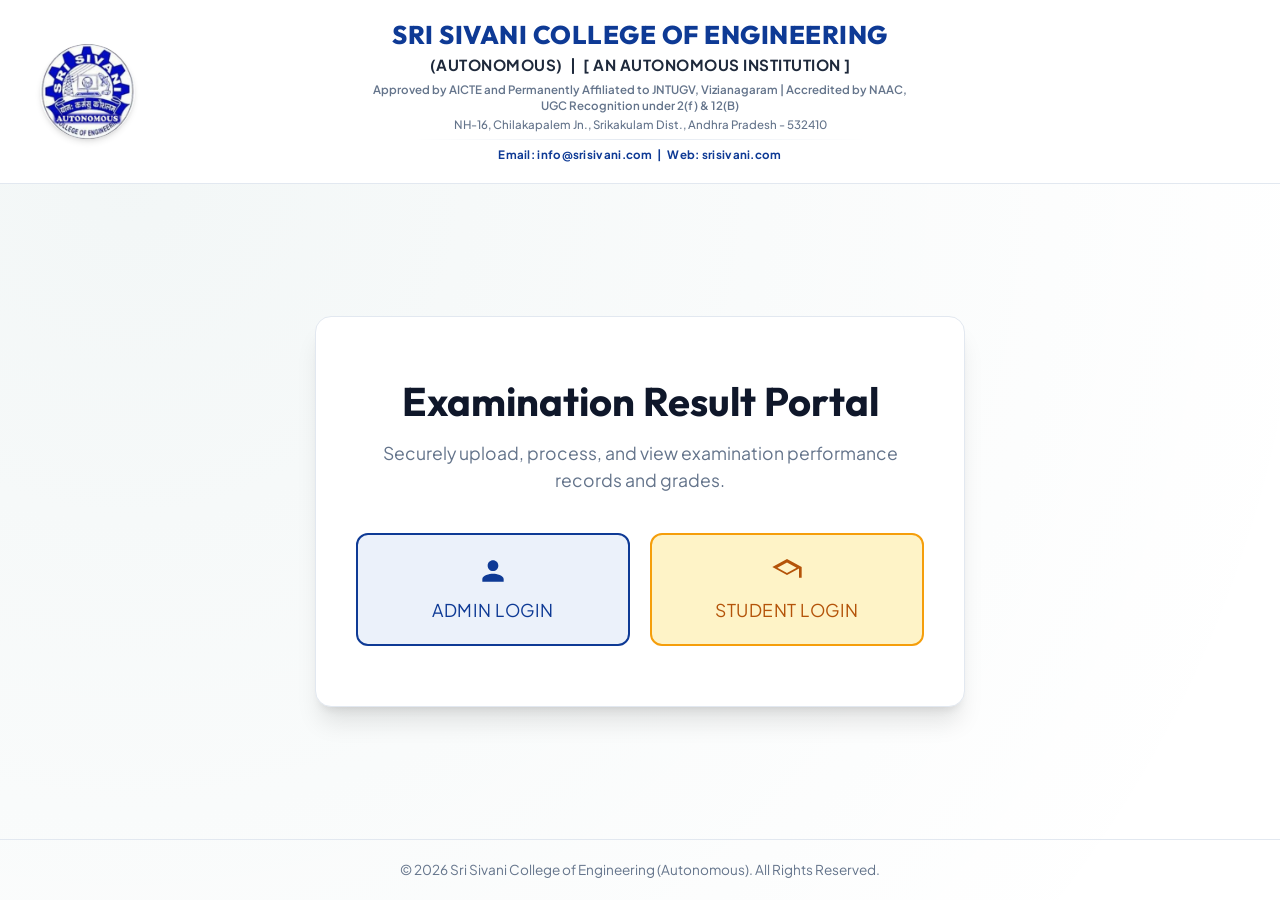
<file: index.html>
<!DOCTYPE html>
<html lang="en">
<head>
  <meta charset="UTF-8">
  <meta name="viewport" content="width=device-width, initial-scale=1.0">
  <title>Sri Sivani College of Engineering | Exam Results</title>
  <link rel="stylesheet" href="css/style.css">
  <style>
    .landing-body {
      min-height: 100vh;
      display: flex;
      flex-direction: column;
      background: radial-gradient(circle at 10% 20%, rgba(10, 92, 92, 0.05) 0%, transparent 90%), #ffffff;
    }

    .landing-header {
      padding: 30px 20px;
      border-bottom: 1px solid var(--border);
      display: flex;
      justify-content: center;
      align-items: center;
      background-color: var(--surface);
    }

    .brand-section {
      display: flex;
      flex-direction: row;
      flex-wrap: wrap;
      justify-content: center;
      align-items: center;
      gap: 30px;
      width: 100%;
    }

    .brand-text {
      display: flex;
      flex-direction: column;
      align-items: center;
      text-align: center;
    }

    .logo-container svg {
      width: 48px;
      height: 48px;
      fill: var(--primary);
    }

    .brand-text h2 {
      font-size: 1.4rem;
      color: var(--primary);
      margin: 0;
    }

    .brand-text span {
      font-size: 0.8rem;
      font-weight: 700;
      color: var(--text-muted);
      letter-spacing: 1px;
      text-transform: uppercase;
    }

    .hero-container {
      flex-grow: 1;
      display: flex;
      align-items: center;
      justify-content: center;
      padding: 40px 20px;
    }

    .hero-card {
      background-color: var(--surface);
      border-radius: var(--radius-lg);
      box-shadow: var(--shadow-xl);
      padding: 60px 40px;
      max-width: 650px;
      width: 100%;
      text-align: center;
      border: 1px solid var(--border);
    }

    .hero-card h1 {
      font-size: 2.5rem;
      color: var(--text);
      margin-bottom: 15px;
      line-height: 1.2;
    }

    .hero-card p {
      color: var(--text-muted);
      font-size: 1.1rem;
      margin-bottom: 40px;
    }

    .portal-buttons {
      display: grid;
      grid-template-columns: 1fr 1fr;
      gap: 20px;
    }

    .portal-btn {
      padding: 20px;
      border-radius: var(--radius-md);
      font-size: 1.1rem;
      text-transform: uppercase;
      letter-spacing: 0.5px;
      display: flex;
      flex-direction: column;
      align-items: center;
      gap: 10px;
    }

    .portal-btn svg {
      width: 32px;
      height: 32px;
    }

    .portal-btn-admin {
      background-color: var(--primary-light);
      color: var(--primary);
      border: 2px solid var(--primary);
    }

    .portal-btn-admin:hover {
      background-color: var(--primary);
      color: white;
      transform: translateY(-2px);
      box-shadow: var(--shadow-lg);
    }

    .portal-btn-student {
      background-color: #fef3c7;
      color: #b45309;
      border: 2px solid #f59e0b;
    }

    .portal-btn-student:hover {
      background-color: #f59e0b;
      color: white;
      transform: translateY(-2px);
      box-shadow: var(--shadow-lg);
    }

    .landing-footer {
      text-align: center;
      padding: 20px;
      color: var(--text-muted);
      font-size: 0.85rem;
      border-top: 1px solid var(--border);
    }

    @media (max-width: 900px) {
      .landing-header, .student-header {
        flex-direction: column !important;
        padding: 20px 15px !important;
        min-height: auto !important;
      }
      .header-logo-container {
        position: static !important;
        margin-bottom: 15px !important;
        justify-content: center !important;
      }
      .header-center-text {
        padding: 0 !important;
        max-width: 100% !important;
      }
    }
    @media (max-width: 600px) {
      .portal-buttons {
        grid-template-columns: 1fr;
      }
    }
  </style>
</head>
<body class="landing-body">

  <header class="landing-header" style="background-color: var(--surface); border-bottom: 1px solid var(--border); padding: 20px 30px; position: relative; display: flex; align-items: center; justify-content: center; min-height: 125px;">
    
    <!-- Logo -->
    <div class="header-logo-container" style="position: absolute; left: 40px; display: flex; align-items: center;">
      <img src="images/logo.jpg" alt="Sri Sivani Logo" style="width: 95px; height: 95px; border-radius: 50%; object-fit: cover; box-shadow: var(--shadow-md);">
    </div>
    
    <!-- Brand Text -->
    <div class="header-center-text" style="text-align: center; display: flex; flex-direction: column; align-items: center; max-width: 800px; margin: 0 auto; padding: 0 120px;">
      <h2 style="font-size: 1.6rem; color: var(--primary); margin: 0; font-family: var(--font-primary); font-weight: 800; letter-spacing: 0.5px; line-height: 1.2;">SRI SIVANI COLLEGE OF ENGINEERING</h2>
      <span style="font-size: 0.95rem; font-weight: 700; color: #1e293b; text-transform: uppercase; letter-spacing: 0.5px; margin-top: 3px;">(AUTONOMOUS) &nbsp;|&nbsp; [ An Autonomous Institution ]</span>
      
      <span style="font-size: 0.72rem; font-weight: 600; color: var(--text-muted); margin-top: 5px; line-height: 1.4;">
        Approved by AICTE and Permanently Affiliated to JNTUGV, Vizianagaram | Accredited by NAAC, UGC Recognition under 2(f) & 12(B)
      </span>
      
      <span style="font-size: 0.72rem; font-weight: 500; color: var(--text-muted); margin-top: 2px;">
        NH-16, Chilakapalem Jn., Srikakulam Dist., Andhra Pradesh - 532410
      </span>
      
      <div style="width: 100%; max-width: 450px; height: 1px; background: linear-gradient(to right, transparent, var(--border), transparent); margin: 6px 0;"></div>
      
      <span style="font-size: 0.72rem; font-weight: 700; color: var(--primary); letter-spacing: 0.3px;">
        Email: info@srisivani.com &nbsp;|&nbsp; Web: srisivani.com
      </span>
    </div>

  </header>

  <main class="hero-container">
    <section class="hero-card">
      <h1>Examination Result Portal</h1>
      <p>Securely upload, process, and view examination performance records and grades.</p>
      
      <div class="portal-buttons">
        <a href="admin-login.html" class="portal-btn portal-btn-admin">
          <!-- Admin User Icon -->
          <svg fill="currentColor" viewBox="0 0 24 24">
            <path d="M12 12c2.21 0 4-1.79 4-4s-1.79-4-4-4-4 1.79-4 4 1.79 4 4 4zm0 2c-2.67 0-8 1.34-8 4v2h16v-2c0-2.66-5.33-4-8-4z"/>
          </svg>
          Admin Login
        </a>
        <a href="student-login.html" class="portal-btn portal-btn-student">
          <!-- Academic Cap Icon -->
          <svg fill="currentColor" viewBox="0 0 24 24">
            <path d="M12 3L1 9l11 6 9-4.91V17h2V9L12 3zm0 10.5L4.82 9.5 12 5.58l7.18 3.92L12 13.5z"/>
          </svg>
          Student Login
        </a>
      </div>
    </section>
  </main>

  <footer class="landing-footer">
    &copy; 2026 Sri Sivani College of Engineering (Autonomous). All Rights Reserved.
  </footer>

    <script src="js/config.js"></script>
</body>
</html>
</file>
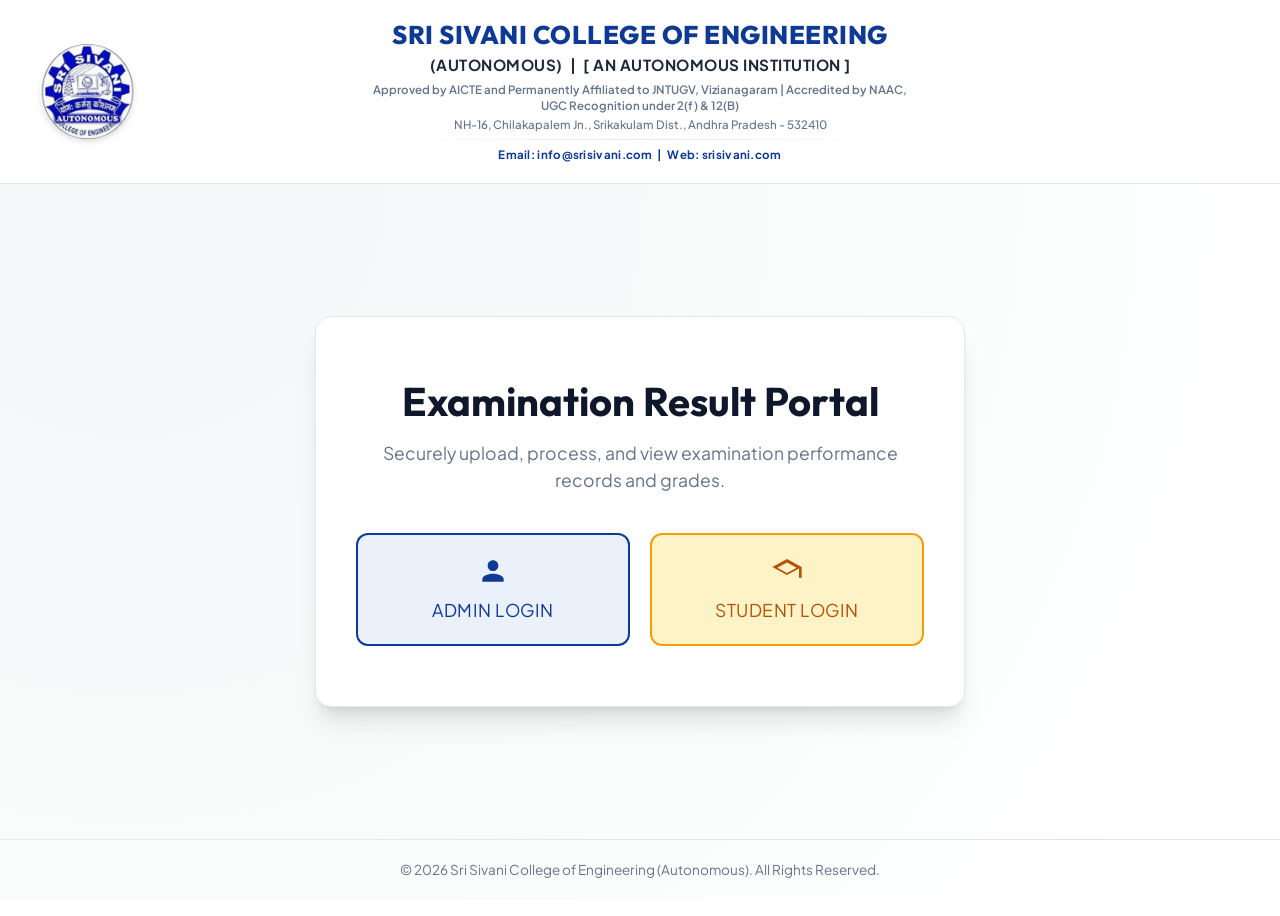
<file: admin/dashboard.html>
<!DOCTYPE html>
<html lang="en">
<head>
  <meta charset="UTF-8">
  <meta name="viewport" content="width=device-width, initial-scale=1.0">
  <title>Admin Dashboard | Sri Sivani Exam Portal</title>
  <link rel="stylesheet" href="../css/style.css">
  <link rel="stylesheet" href="../css/admin.css">
</head>
<body>

  <div class="admin-wrapper">
    <!-- Sidebar -->
    <aside class="admin-sidebar">
      <div class="sidebar-brand" style="flex-direction: row; align-items: center; gap: 10px;">
        <img src="../images/logo.jpg" alt="Sri Sivani Logo" style="width: 36px; height: 36px; border-radius: 50%; object-fit: cover;">
        <div style="display: flex; flex-direction: column; gap: 2px;">
          <span class="logo" style="font-size: 1.1rem; line-height: 1.2;">Sri Sivani</span>
          <span class="subtitle" style="font-size: 0.65rem; letter-spacing: 0.5px;">Exam Portal</span>
        </div>
      </div>
      <ul class="sidebar-menu">
        <li><a href="dashboard.html" class="sidebar-link active" id="link-dashboard">Dashboard</a></li>
        <li><a href="students.html" class="sidebar-link" id="link-students">Students</a></li>
        <li><a href="subjects.html" class="sidebar-link" id="link-subjects">Subjects</a></li>
        <li><a href="exams.html" class="sidebar-link" id="link-exams">Exams</a></li>
        <li><a href="upload-result.html" class="sidebar-link" id="link-upload">Upload Marks PDF</a></li>
        <li><a href="results.html" class="sidebar-link" id="link-results">Results</a></li>
      </ul>
      <div class="sidebar-footer">
        <a href="#" class="sidebar-link" onclick="handleLogout()">Logout</a>
      </div>
    </aside>

    <!-- Main Content Area -->
    <main class="admin-main">
      <header class="main-header">
        <div>
          <h1>Dashboard</h1>
          <p style="color: var(--text-muted); font-size: 0.9rem;">Overview of university academic records</p>
        </div>
        <div class="nav-user" style="color: var(--text);">
          <span>Welcome, <strong>Admin</strong></span>
        </div>
      </header>

      <!-- Stats Grid -->
      <section class="stats-grid">
        <div class="stats-card">
          <span class="title">Total Students</span>
          <span class="value" id="stat-students">-</span>
        </div>
        <div class="stats-card">
          <span class="title">Total Subjects</span>
          <span class="value" id="stat-subjects">-</span>
        </div>
        <div class="stats-card">
          <span class="title">Total Exams</span>
          <span class="value" id="stat-exams">-</span>
        </div>
        <div class="stats-card">
          <span class="title">Published Results</span>
          <span class="value" id="stat-published">-</span>
        </div>
        <div class="stats-card">
          <span class="title">Draft Results</span>
          <span class="value" id="stat-drafts">-</span>
        </div>
      </section>

      <!-- Recent Records Lists -->
      <section style="display: grid; grid-template-columns: 1fr 1fr; gap: 30px; margin-top: 30px;">
        <!-- Recent Students -->
        <div class="table-container" style="padding: 20px;">
          <h3 style="margin-bottom: 15px; font-size: 1.1rem; color: var(--primary);">Recent Student Enrolments</h3>
          <table id="recent-students-table">
            <thead>
              <tr>
                <th>Roll Number</th>
                <th>Name</th>
                <th>Branch</th>
              </tr>
            </thead>
            <tbody>
              <tr><td colspan="3" style="text-align: center; color: var(--text-muted);">Loading recent students...</td></tr>
            </tbody>
          </table>
        </div>

        <!-- Recent Exams -->
        <div class="table-container" style="padding: 20px;">
          <h3 style="margin-bottom: 15px; font-size: 1.1rem; color: var(--primary);">Recent Exams Configuration</h3>
          <table id="recent-exams-table">
            <thead>
              <tr>
                <th>Exam Name</th>
                <th>Semester</th>
                <th>Status</th>
              </tr>
            </thead>
            <tbody>
              <tr><td colspan="3" style="text-align: center; color: var(--text-muted);">Loading recent exams...</td></tr>
            </tbody>
          </table>
        </div>
      </section>
    </main>
  </div>

  <script src="../js/config.js"></script>
    <script src="../js/auth.js"></script>
  <script src="../js/admin.js"></script>
</body>
</html>
</file>
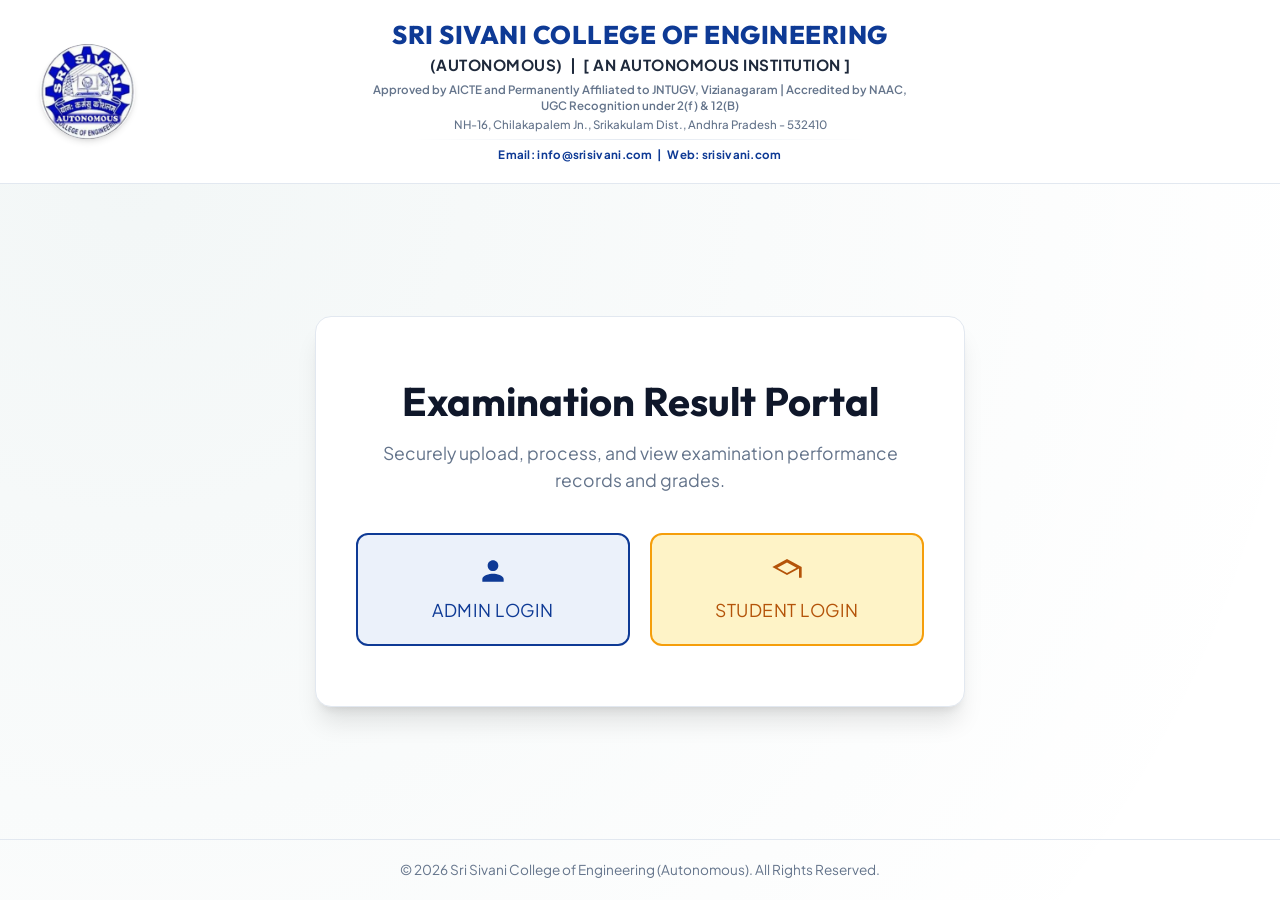
<file: admin/exams.html>
<!DOCTYPE html>
<html lang="en">
<head>
  <meta charset="UTF-8">
  <meta name="viewport" content="width=device-width, initial-scale=1.0">
  <title>Manage Exams | Sri Sivani Exam Portal</title>
  <link rel="stylesheet" href="../css/style.css">
  <link rel="stylesheet" href="../css/admin.css">
</head>
<body>

  <div class="admin-wrapper">
    <!-- Sidebar -->
    <aside class="admin-sidebar">
      <div class="sidebar-brand" style="flex-direction: row; align-items: center; gap: 10px;">
        <img src="../images/logo.jpg" alt="Sri Sivani Logo" style="width: 36px; height: 36px; border-radius: 50%; object-fit: cover;">
        <div style="display: flex; flex-direction: column; gap: 2px;">
          <span class="logo" style="font-size: 1.1rem; line-height: 1.2;">Sri Sivani</span>
          <span class="subtitle" style="font-size: 0.65rem; letter-spacing: 0.5px;">Exam Portal</span>
        </div>
      </div>
      <ul class="sidebar-menu">
        <li><a href="dashboard.html" class="sidebar-link" id="link-dashboard">Dashboard</a></li>
        <li><a href="students.html" class="sidebar-link" id="link-students">Students</a></li>
        <li><a href="subjects.html" class="sidebar-link" id="link-subjects">Subjects</a></li>
        <li><a href="exams.html" class="sidebar-link active" id="link-exams">Exams</a></li>
        <li><a href="upload-result.html" class="sidebar-link" id="link-upload">Upload Marks PDF</a></li>
        <li><a href="results.html" class="sidebar-link" id="link-results">Results</a></li>
      </ul>
      <div class="sidebar-footer">
        <a href="#" class="sidebar-link" onclick="handleLogout()">Logout</a>
      </div>
    </aside>

    <!-- Main Content Area -->
    <main class="admin-main">
      <header class="main-header">
        <div>
          <h1>Exam Management</h1>
          <p style="color: var(--text-muted); font-size: 0.9rem;">Schedule examinations and configure target target student criteria</p>
        </div>
        <button class="btn btn-primary" onclick="openAddModal()">Create Exam</button>
      </header>

      <!-- Filters Toolbar -->
      <section class="toolbar">
        <div class="filter-group">

          <select id="filter-examType" class="form-control" onchange="loadExams()">
            <option value="">All Exam Types</option>
            <option value="REGULAR">REGULAR</option>
            <option value="SUPPLEMENTARY">SUPPLEMENTARY</option>
            <option value="REVALUATION">REVALUATION</option>
          </select>

          <select id="filter-semester" class="form-control" onchange="loadExams()">
            <option value="">All Semesters</option>
            <option value="1-1">1-1</option>
            <option value="1-2">1-2</option>
            <option value="2-1">2-1</option>
            <option value="2-2">2-2</option>
            <option value="3-1">3-1</option>
            <option value="3-2">3-2</option>
            <option value="4-1">4-1</option>
            <option value="4-2">4-2</option>
          </select>

          <select id="filter-status" class="form-control" onchange="loadExams()">
            <option value="">All Statuses</option>
            <option value="DRAFT">DRAFT</option>
            <option value="PUBLISHED">PUBLISHED</option>
            <option value="CLOSED">CLOSED</option>
          </select>
        </div>
      </section>

      <!-- Exams Table -->
      <section class="table-container">
        <table id="exams-table">
          <thead>
            <tr>
              <th>Exam Name</th>
              <th>Exam Type</th>
              <th>Academic Year</th>
              <th>Branch / Sem / Sec</th>
              <th>Exam Date</th>
              <th>Status</th>
              <th style="text-align: right;">Actions</th>
            </tr>
          </thead>
          <tbody>
            <tr><td colspan="7" style="text-align: center; color: var(--text-muted);">Loading exams list...</td></tr>
          </tbody>
        </table>
      </section>
    </main>
  </div>

  <!-- Exam Modal -->
  <div class="modal-overlay" id="exam-modal">
    <div class="modal-content" style="max-width: 600px;">
      <h2 id="modal-title" style="margin-bottom: 20px; color: var(--primary);">Create New Exam</h2>
      
      <form id="exam-form">
        <input type="hidden" id="exam-id">

        <div class="form-group">
          <label for="examType">Exam Category / Type *</label>
          <select id="examType" class="form-control" required>
            <option value="REGULAR">REGULAR (Regular Semester Exam)</option>
            <option value="SUPPLEMENTARY">SUPPLEMENTARY (Supply / Backlog Exam)</option>
            <option value="REVALUATION">REVALUATION (Revaluation / Recorrection)</option>
          </select>
        </div>

        <div style="display: grid; grid-template-columns: 1fr 1fr; gap: 20px;">
          <div class="form-group">
            <label for="academicYear">Academic Year *</label>
            <select id="academicYear" class="form-control" required></select>
          </div>
          <div class="form-group">
            <label for="examDate">Exam Date *</label>
            <input type="date" id="examDate" class="form-control" required>
          </div>
        </div>

        <div style="display: grid; grid-template-columns: 1fr 1fr; gap: 15px;">
          <div class="form-group">
            <label for="year">Year *</label>
            <select id="year" class="form-control" required>
              <option value="1">1st Year</option>
              <option value="2">2nd Year</option>
              <option value="3">3rd Year</option>
              <option value="4">4th Year</option>
            </select>
          </div>
          <div class="form-group">
            <label for="semester">Semester *</label>
            <select id="semester" class="form-control" required>
              <option value="1-1">1-1</option>
              <option value="1-2">1-2</option>
              <option value="2-1">2-1</option>
              <option value="2-2">2-2</option>
              <option value="3-1">3-1</option>
              <option value="3-2">3-2</option>
              <option value="4-1">4-1</option>
              <option value="4-2">4-2</option>
            </select>
          </div>
        </div>

        <div class="form-group">
          <label for="status">Status *</label>
          <select id="status" class="form-control" required>
            <option value="DRAFT">DRAFT</option>
            <option value="PUBLISHED">PUBLISHED</option>
            <option value="CLOSED">CLOSED</option>
          </select>
        </div>

        <div style="display: flex; justify-content: flex-end; gap: 15px; margin-top: 30px;">
          <button type="button" class="btn btn-secondary" onclick="closeModal()">Cancel</button>
          <button type="submit" class="btn btn-primary">Save Exam</button>
        </div>
      </form>
    </div>
  </div>

  <script src="../js/config.js"></script>
    <script src="../js/auth.js"></script>
  <script src="../js/exams.js"></script>
</body>
</html>
</file>
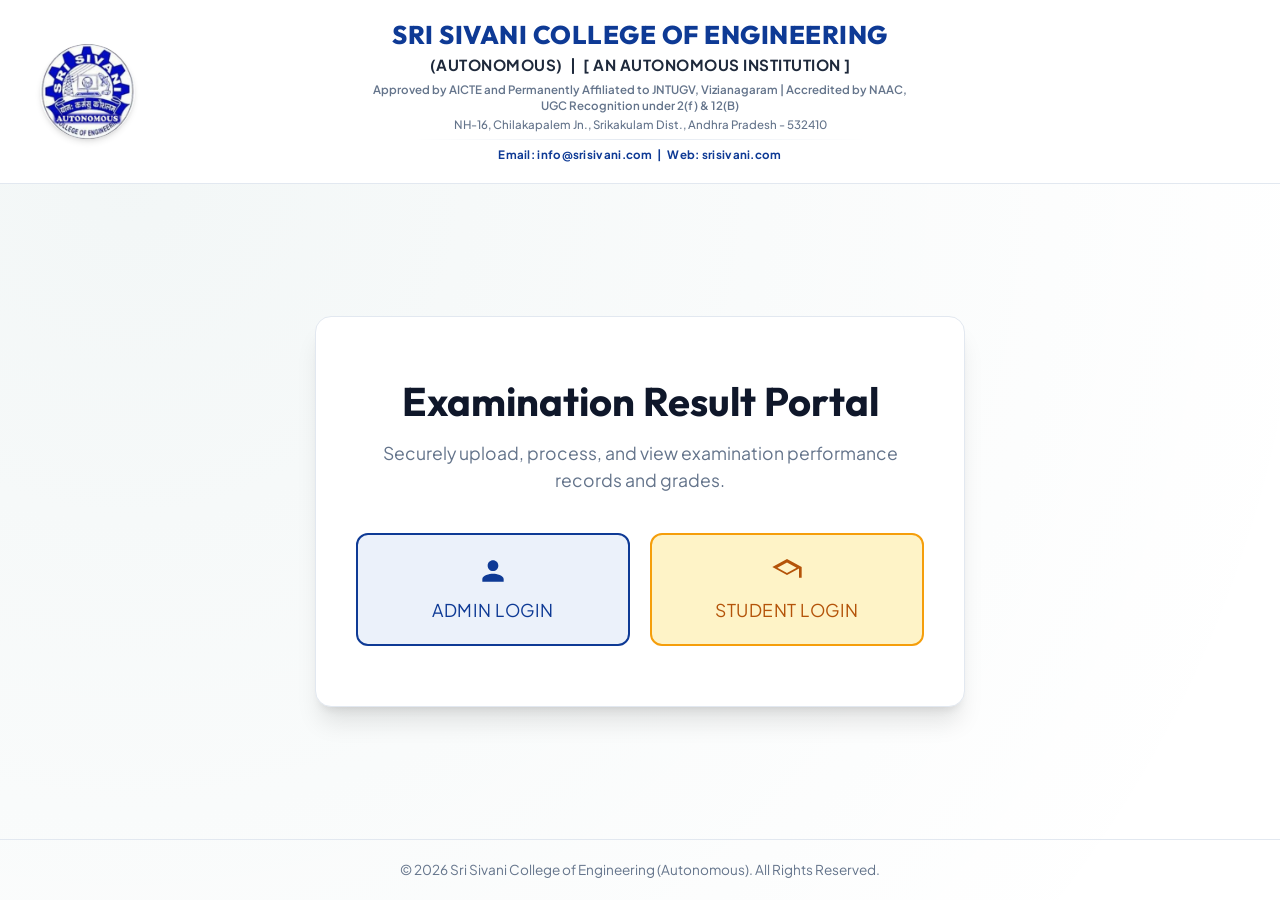
<file: admin/results.html>
<!DOCTYPE html>
<html lang="en">
<head>
  <meta charset="UTF-8">
  <meta name="viewport" content="width=device-width, initial-scale=1.0">
  <title>Manage Results | Sri Sivani Exam Portal</title>
  <link rel="stylesheet" href="../css/style.css">
  <link rel="stylesheet" href="../css/admin.css">
  <link rel="stylesheet" href="../css/student.css"> <!-- For results memo overlay display -->
</head>
<body>

  <div class="admin-wrapper">
    <!-- Sidebar -->
    <aside class="admin-sidebar">
      <div class="sidebar-brand" style="flex-direction: row; align-items: center; gap: 10px;">
        <img src="../images/logo.jpg" alt="Sri Sivani Logo" style="width: 36px; height: 36px; border-radius: 50%; object-fit: cover;">
        <div style="display: flex; flex-direction: column; gap: 2px;">
          <span class="logo" style="font-size: 1.1rem; line-height: 1.2;">Sri Sivani</span>
          <span class="subtitle" style="font-size: 0.65rem; letter-spacing: 0.5px;">Exam Portal</span>
        </div>
      </div>
      <ul class="sidebar-menu">
        <li><a href="dashboard.html" class="sidebar-link" id="link-dashboard">Dashboard</a></li>
        <li><a href="students.html" class="sidebar-link" id="link-students">Students</a></li>
        <li><a href="subjects.html" class="sidebar-link" id="link-subjects">Subjects</a></li>
        <li><a href="exams.html" class="sidebar-link" id="link-exams">Exams</a></li>
        <li><a href="upload-result.html" class="sidebar-link" id="link-upload">Upload Marks PDF</a></li>
        <li><a href="results.html" class="sidebar-link active" id="link-results">Results</a></li>
      </ul>
      <div class="sidebar-footer">
        <a href="#" class="sidebar-link" onclick="handleLogout()">Logout</a>
      </div>
    </aside>

    <!-- Main Content Area -->
    <main class="admin-main">
      <header class="main-header">
        <div>
          <h1>Examination Results</h1>
          <p style="color: var(--text-muted); font-size: 0.9rem;">View, modify, publish, and export student performance records</p>
        </div>
        <div style="display: flex; gap: 10px;">
          <button class="btn btn-primary" onclick="publishAll()">Publish All</button>
          <button class="btn btn-secondary" onclick="exportToExcel()">Export Excel</button>
        </div>
      </header>

      <!-- Search & Filters Toolbar -->
      <section class="toolbar">
        <div class="form-group" style="margin-bottom: 0; min-width: 220px;">
          <input type="text" id="search-roll" class="form-control" placeholder="Search Roll Number..." oninput="loadResults()">
        </div>
        
        <div class="filter-group">
          <select id="filter-exam" class="form-control" onchange="loadResults()">
            <option value="">All Exams</option>
          </select>

          <select id="filter-branch" class="form-control" onchange="loadResults()">
            <option value="">All Branches</option>
          </select>

          <select id="filter-semester" class="form-control" onchange="loadResults()">
            <option value="">All Semesters</option>
            <option value="1-1">1-1</option>
            <option value="1-2">1-2</option>
            <option value="2-1">2-1</option>
            <option value="2-2">2-2</option>
            <option value="3-1">3-1</option>
            <option value="3-2">3-2</option>
            <option value="4-1">4-1</option>
            <option value="4-2">4-2</option>
          </select>

          <select id="filter-status" class="form-control" onchange="loadResults()">
            <option value="">All Statuses</option>
            <option value="DRAFT">DRAFT</option>
            <option value="PUBLISHED">PUBLISHED</option>
          </select>
        </div>
      </section>

      <!-- Results Table -->
      <section class="table-container">
        <table id="results-table">
          <thead>
            <tr>
              <th>Roll Number</th>
              <th>Student Name</th>
              <th>Exam Name</th>
              <th>SGPA</th>
              <th>CGPA</th>
              <th>Status</th>
              <th style="text-align: right;">Actions</th>
            </tr>
          </thead>
          <tbody>
            <tr><td colspan="7" style="text-align: center; color: var(--text-muted);">Loading examination results...</td></tr>
          </tbody>
        </table>
      </section>
    </main>
  </div>

  <!-- Detail Result Memo Modal (Overlay) -->
  <div class="modal-overlay" id="result-detail-modal">
    <div class="modal-content" style="max-width: 800px; padding: 20px;">
      <div style="display: flex; justify-content: space-between; margin-bottom: 20px; align-items: center;">
        <h3 style="color: var(--primary);">Academic Grade Memo Details</h3>
        <div style="display: flex; gap: 10px;">
          <button id="modal-download-pdf-btn" class="btn btn-secondary btn-icon" style="padding: 6px 12px;">Download PDF</button>
          <button class="btn btn-danger btn-icon" style="padding: 6px 12px;" onclick="closeResultModal()">Close</button>
        </div>
      </div>

      <!-- Live memo mockup content -->
      <div id="memo-modal-body" class="memo-card" style="box-shadow: none; border: 1px solid var(--border); padding: 30px;">
        <!-- Filled dynamically -->
      </div>
    </div>
  </div>

  <script src="../js/config.js"></script>
    <script src="../js/auth.js"></script>
  <script src="../js/results.js"></script>
</body>
</html>
</file>
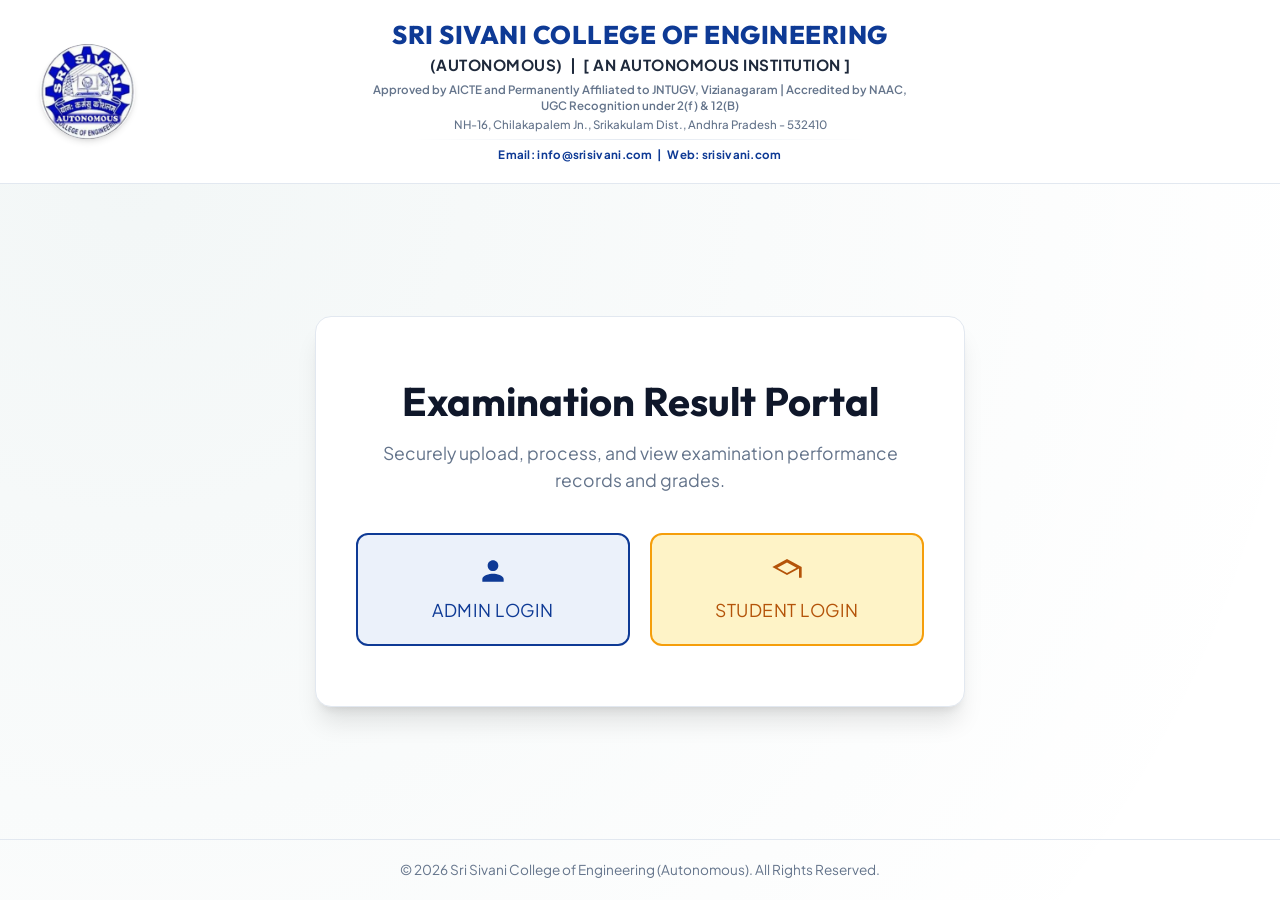
<file: admin/students.html>
<!DOCTYPE html>
<html lang="en">
<head>
  <meta charset="UTF-8">
  <meta name="viewport" content="width=device-width, initial-scale=1.0">
  <title>Manage Students | Sri Sivani Exam Portal</title>
  <link rel="stylesheet" href="../css/style.css">
  <link rel="stylesheet" href="../css/admin.css">
</head>
<body>

  <div class="admin-wrapper">
    <!-- Sidebar -->
    <aside class="admin-sidebar">
      <div class="sidebar-brand" style="flex-direction: row; align-items: center; gap: 10px;">
        <img src="../images/logo.jpg" alt="Sri Sivani Logo" style="width: 36px; height: 36px; border-radius: 50%; object-fit: cover;">
        <div style="display: flex; flex-direction: column; gap: 2px;">
          <span class="logo" style="font-size: 1.1rem; line-height: 1.2;">Sri Sivani</span>
          <span class="subtitle" style="font-size: 0.65rem; letter-spacing: 0.5px;">Exam Portal</span>
        </div>
      </div>
      <ul class="sidebar-menu">
        <li><a href="dashboard.html" class="sidebar-link" id="link-dashboard">Dashboard</a></li>
        <li><a href="students.html" class="sidebar-link active" id="link-students">Students</a></li>
        <li><a href="subjects.html" class="sidebar-link" id="link-subjects">Subjects</a></li>
        <li><a href="exams.html" class="sidebar-link" id="link-exams">Exams</a></li>
        <li><a href="upload-result.html" class="sidebar-link" id="link-upload">Upload Marks PDF</a></li>
        <li><a href="results.html" class="sidebar-link" id="link-results">Results</a></li>
      </ul>
      <div class="sidebar-footer">
        <a href="#" class="sidebar-link" onclick="handleLogout()">Logout</a>
      </div>
    </aside>

    <!-- Main Content Area -->
    <main class="admin-main">
      <header class="main-header">
        <div>
          <h1>Student Management</h1>
          <p style="color: var(--text-muted); font-size: 0.9rem;">Register, update, and search student enrollment records</p>
        </div>
        <button class="btn btn-primary" onclick="openAddModal()">Add Student</button>
      </header>

      <!-- Search & Filters Toolbar -->
      <section class="toolbar">
        <div class="form-group" style="margin-bottom: 0; min-width: 250px;">
          <input type="text" id="search-input" class="form-control" placeholder="Search by name, roll, email..." oninput="filterStudents()">
        </div>
        
        <div class="filter-group">
          <select id="filter-branch" class="form-control" onchange="filterStudents()">
            <option value="">All Branches</option>
          </select>

          <select id="filter-semester" class="form-control" onchange="filterStudents()">
            <option value="">All Semesters</option>
            <option value="1-1">1-1</option>
            <option value="1-2">1-2</option>
            <option value="2-1">2-1</option>
            <option value="2-2">2-2</option>
            <option value="3-1">3-1</option>
            <option value="3-2">3-2</option>
            <option value="4-1">4-1</option>
            <option value="4-2">4-2</option>
          </select>

          <select id="filter-section" class="form-control" onchange="filterStudents()">
            <option value="">All Sections</option>
            <option value="A">A</option>
            <option value="B">B</option>
            <option value="C">C</option>
          </select>
        </div>
      </section>

      <!-- Students Table -->
      <section class="table-container">
        <table id="students-table">
          <thead>
            <tr>
              <th>Roll Number</th>
              <th>Name</th>
              <th>Email</th>
              <th>Branch</th>
              <th>Sem / Sec</th>
              <th>Phone</th>
              <th style="text-align: right;">Actions</th>
            </tr>
          </thead>
          <tbody>
            <tr><td colspan="7" style="text-align: center; color: var(--text-muted);">Loading students list...</td></tr>
          </tbody>
        </table>
      </section>
    </main>
  </div>

  <!-- Student Modals (Add / Edit) -->
  <div class="modal-overlay" id="student-modal">
    <div class="modal-content" style="max-width: 700px;">
      <h2 id="modal-title" style="margin-bottom: 20px; color: var(--primary);">Add New Student</h2>
      
      <form id="student-form">
        <!-- Hidden input for editing ID -->
        <input type="hidden" id="student-id">

        <div style="display: grid; grid-template-columns: 1fr 1fr; gap: 20px;">
          <div class="form-group">
            <label for="rollNumber">Roll Number *</label>
            <input type="text" id="rollNumber" class="form-control" required style="text-transform: uppercase;">
          </div>
          <div class="form-group">
            <label for="name">Student Name *</label>
            <input type="text" id="name" class="form-control" required>
          </div>
        </div>

        <div style="display: grid; grid-template-columns: 1fr 1fr; gap: 20px;">
          <div class="form-group">
            <label for="email">Email *</label>
            <input type="email" id="email" class="form-control" required>
          </div>
          <div class="form-group">
            <label for="password" id="password-label">Password *</label>
            <input type="password" id="password" class="form-control" required placeholder="For login account creation">
          </div>
        </div>

        <div style="display: grid; grid-template-columns: 1fr 1fr 1fr; gap: 15px;">
          <div class="form-group">
            <label for="branch">Branch *</label>
            <input type="text" id="branch" class="form-control" list="branch-list" required placeholder="e.g. AI & ML">
            <datalist id="branch-list"></datalist>
          </div>
          <div class="form-group">
            <label for="year">Year *</label>
            <select id="year" class="form-control" required>
              <option value="1">1st Year</option>
              <option value="2">2nd Year</option>
              <option value="3">3rd Year</option>
              <option value="4">4th Year</option>
            </select>
          </div>
          <div class="form-group">
            <label for="semester">Semester *</label>
            <select id="semester" class="form-control" required>
              <option value="1-1">1-1</option>
              <option value="1-2">1-2</option>
              <option value="2-1">2-1</option>
              <option value="2-2">2-2</option>
              <option value="3-1">3-1</option>
              <option value="3-2">3-2</option>
              <option value="4-1">4-1</option>
              <option value="4-2">4-2</option>
            </select>
          </div>
        </div>

        <div style="display: grid; grid-template-columns: 1fr 1fr; gap: 20px;">
          <div class="form-group">
            <label for="section">Section *</label>
            <select id="section" class="form-control" required>
              <option value="A">A</option>
              <option value="B">B</option>
              <option value="C">C</option>
            </select>
          </div>
          <div class="form-group">
            <label for="phone">Phone Number</label>
            <input type="text" id="phone" class="form-control">
          </div>
        </div>

        <div style="display: flex; justify-content: flex-end; gap: 15px; margin-top: 30px;">
          <button type="button" class="btn btn-secondary" onclick="closeModal()">Cancel</button>
          <button type="submit" class="btn btn-primary">Save Student</button>
        </div>
      </form>
    </div>
  </div>

  <script src="../js/config.js"></script>
    <script src="../js/auth.js"></script>
  <script src="../js/students.js"></script>
</body>
</html>
</file>
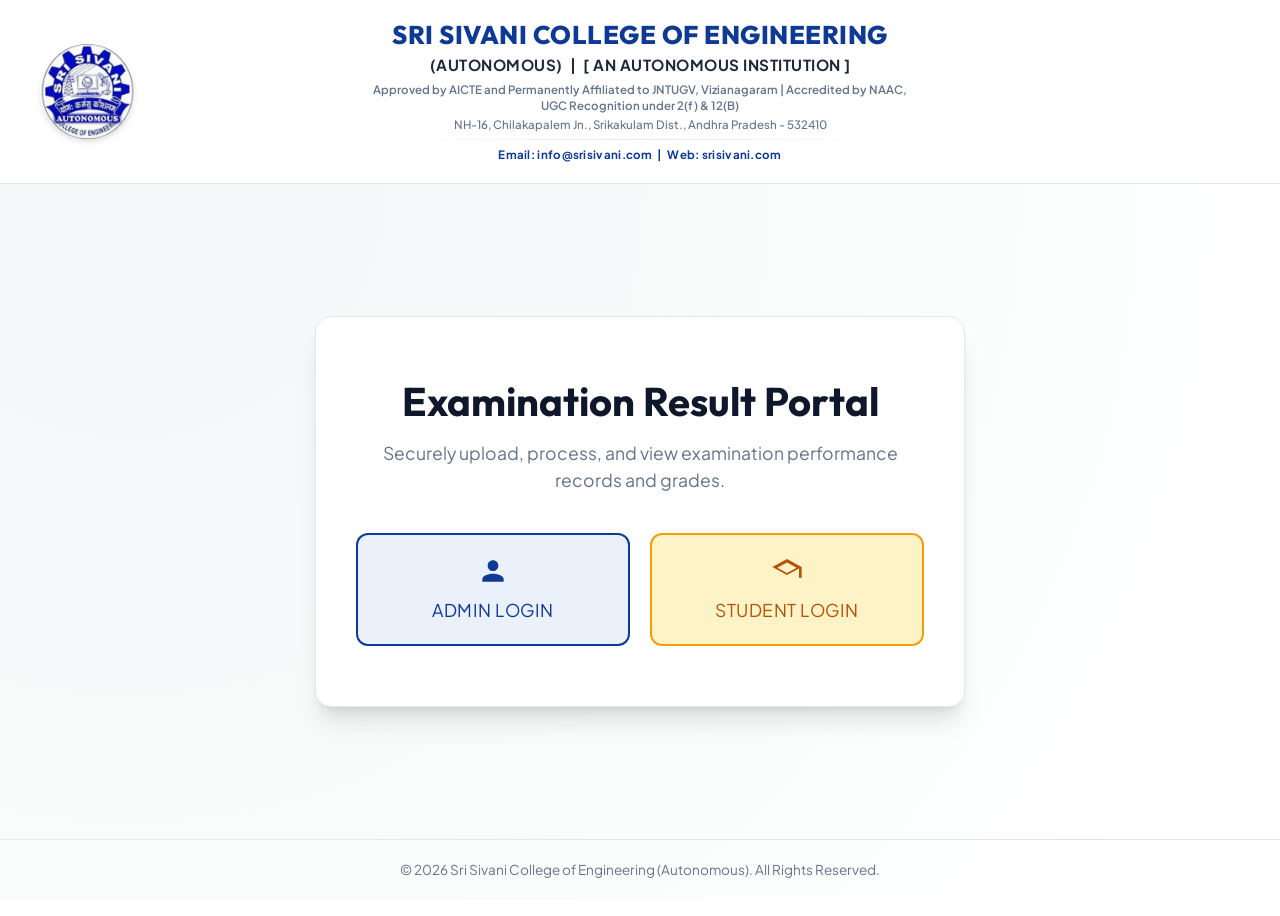
<file: admin/subjects.html>
<!DOCTYPE html>
<html lang="en">
<head>
  <meta charset="UTF-8">
  <meta name="viewport" content="width=device-width, initial-scale=1.0">
  <title>Manage Subjects | Sri Sivani Exam Portal</title>
  <link rel="stylesheet" href="../css/style.css">
  <link rel="stylesheet" href="../css/admin.css">
</head>
<body>

  <div class="admin-wrapper">
    <!-- Sidebar -->
    <aside class="admin-sidebar">
      <div class="sidebar-brand" style="flex-direction: row; align-items: center; gap: 10px;">
        <img src="../images/logo.jpg" alt="Sri Sivani Logo" style="width: 36px; height: 36px; border-radius: 50%; object-fit: cover;">
        <div style="display: flex; flex-direction: column; gap: 2px;">
          <span class="logo" style="font-size: 1.1rem; line-height: 1.2;">Sri Sivani</span>
          <span class="subtitle" style="font-size: 0.65rem; letter-spacing: 0.5px;">Exam Portal</span>
        </div>
      </div>
      <ul class="sidebar-menu">
        <li><a href="dashboard.html" class="sidebar-link" id="link-dashboard">Dashboard</a></li>
        <li><a href="students.html" class="sidebar-link" id="link-students">Students</a></li>
        <li><a href="subjects.html" class="sidebar-link active" id="link-subjects">Subjects</a></li>
        <li><a href="exams.html" class="sidebar-link" id="link-exams">Exams</a></li>
        <li><a href="upload-result.html" class="sidebar-link" id="link-upload">Upload Marks PDF</a></li>
        <li><a href="results.html" class="sidebar-link" id="link-results">Results</a></li>
      </ul>
      <div class="sidebar-footer">
        <a href="#" class="sidebar-link" onclick="handleLogout()">Logout</a>
      </div>
    </aside>

    <!-- Main Content Area -->
    <main class="admin-main">
      <header class="main-header">
        <div>
          <h1>Subject Management</h1>
          <p style="color: var(--text-muted); font-size: 0.9rem;">Configure curriculum codes and credits weighted evaluation</p>
        </div>
        <button class="btn btn-primary" onclick="openAddModal()">Add Subject</button>
      </header>

      <!-- Search & Filters Toolbar -->
      <section class="toolbar">
        <div class="form-group" style="margin-bottom: 0; min-width: 250px;">
          <input type="text" id="search-input" class="form-control" placeholder="Search code, name..." oninput="filterSubjects()">
        </div>
        
        <div class="filter-group">
          <select id="filter-branch" class="form-control" onchange="filterSubjects()">
            <option value="">All Branches</option>
          </select>

          <select id="filter-semester" class="form-control" onchange="filterSubjects()">
            <option value="">All Semesters</option>
            <option value="1-1">1-1</option>
            <option value="1-2">1-2</option>
            <option value="2-1">2-1</option>
            <option value="2-2">2-2</option>
            <option value="3-1">3-1</option>
            <option value="3-2">3-2</option>
            <option value="4-1">4-1</option>
            <option value="4-2">4-2</option>
          </select>
        </div>
      </section>

      <!-- Subjects Table -->
      <section class="table-container">
        <table id="subjects-table">
          <thead>
            <tr>
              <th>Subject Code</th>
              <th>Subject Name</th>
              <th>Credits</th>
              <th>Branch</th>
              <th>Semester</th>
              <th style="text-align: right;">Actions</th>
            </tr>
          </thead>
          <tbody>
            <tr><td colspan="6" style="text-align: center; color: var(--text-muted);">Loading subjects list...</td></tr>
          </tbody>
        </table>
      </section>
    </main>
  </div>

  <!-- Subject Modal -->
  <div class="modal-overlay" id="subject-modal">
    <div class="modal-content" style="max-width: 550px;">
      <h2 id="modal-title" style="margin-bottom: 20px; color: var(--primary);">Add New Subject</h2>
      
      <form id="subject-form">
        <input type="hidden" id="subject-id">

        <div class="form-group">
          <label for="subjectCode">Subject Code *</label>
          <input type="text" id="subjectCode" class="form-control" required style="text-transform: uppercase;" placeholder="e.g. AIML301">
        </div>

        <div class="form-group">
          <label for="subjectName">Subject Name *</label>
          <input type="text" id="subjectName" class="form-control" required placeholder="e.g. Machine Learning">
        </div>

        <div class="form-group">
          <label for="credits">Credits *</label>
          <input type="number" id="credits" class="form-control" required min="1" max="10" placeholder="e.g. 4">
        </div>

        <div style="display: grid; grid-template-columns: 1fr 1fr; gap: 20px;">
          <div class="form-group">
            <label for="branch">Branch *</label>
            <input type="text" id="branch" class="form-control" list="branch-list" required placeholder="e.g. AI & ML">
            <datalist id="branch-list"></datalist>
          </div>
          <div class="form-group">
            <label for="semester">Semester *</label>
            <select id="semester" class="form-control" required>
              <option value="1-1">1-1</option>
              <option value="1-2">1-2</option>
              <option value="2-1">2-1</option>
              <option value="2-2">2-2</option>
              <option value="3-1">3-1</option>
              <option value="3-2">3-2</option>
              <option value="4-1">4-1</option>
              <option value="4-2">4-2</option>
            </select>
          </div>
        </div>

        <div style="display: flex; justify-content: flex-end; gap: 15px; margin-top: 30px;">
          <button type="button" class="btn btn-secondary" onclick="closeModal()">Cancel</button>
          <button type="submit" class="btn btn-primary">Save Subject</button>
        </div>
      </form>
    </div>
  </div>

  <script src="../js/config.js"></script>
    <script src="../js/auth.js"></script>
  <script src="../js/subjects.js"></script>
</body>
</html>
</file>
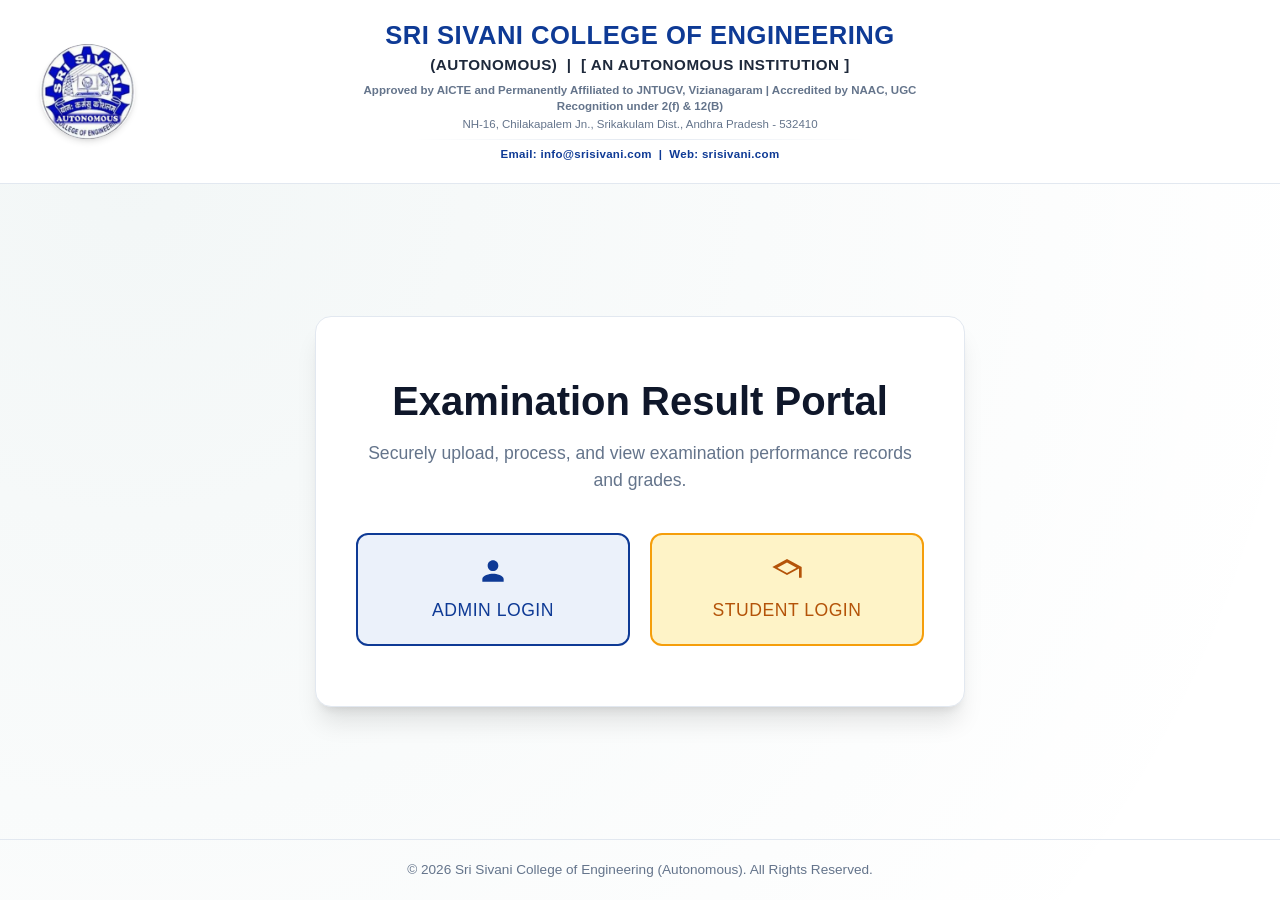
<file: admin/upload-result.html>
<!DOCTYPE html>
<html lang="en">
<head>
  <meta charset="UTF-8">
  <meta name="viewport" content="width=device-width, initial-scale=1.0">
  <title>Upload Marks PDF | Sri Sivani Exam Portal</title>
  <link rel="stylesheet" href="../css/style.css">
  <link rel="stylesheet" href="../css/admin.css">
  <style>
    .editable-cell {
      border: 1px dashed transparent;
      padding: 4px;
      border-radius: 4px;
      cursor: pointer;
    }
    .editable-cell:hover {
      border-color: var(--text-muted);
      background-color: #f8fafc;
    }
    .editable-cell:focus {
      border-color: var(--primary);
      background-color: white;
      outline: none;
      box-shadow: 0 0 0 2px rgba(10, 92, 92, 0.2);
    }
    .record-invalid {
      background-color: var(--danger-light) !important;
    }
    .error-tag {
      display: inline-block;
      font-size: 0.75rem;
      background-color: var(--danger);
      color: white;
      padding: 2px 6px;
      border-radius: 4px;
      font-weight: 700;
      margin-left: 5px;
    }
  </style>
</head>
<body>

  <div class="admin-wrapper">
    <!-- Sidebar -->
    <aside class="admin-sidebar">
      <div class="sidebar-brand" style="flex-direction: row; align-items: center; gap: 10px;">
        <img src="../images/logo.jpg" alt="Sri Sivani Logo" style="width: 36px; height: 36px; border-radius: 50%; object-fit: cover;">
        <div style="display: flex; flex-direction: column; gap: 2px;">
          <span class="logo" style="font-size: 1.1rem; line-height: 1.2;">Sri Sivani</span>
          <span class="subtitle" style="font-size: 0.65rem; letter-spacing: 0.5px;">Exam Portal</span>
        </div>
      </div>
      <ul class="sidebar-menu">
        <li><a href="dashboard.html" class="sidebar-link" id="link-dashboard">Dashboard</a></li>
        <li><a href="students.html" class="sidebar-link" id="link-students">Students</a></li>
        <li><a href="subjects.html" class="sidebar-link" id="link-subjects">Subjects</a></li>
        <li><a href="exams.html" class="sidebar-link" id="link-exams">Exams</a></li>
        <li><a href="upload-result.html" class="sidebar-link active" id="link-upload">Upload Marks PDF</a></li>
        <li><a href="results.html" class="sidebar-link" id="link-results">Results</a></li>
      </ul>
      <div class="sidebar-footer">
        <a href="#" class="sidebar-link" onclick="handleLogout()">Logout</a>
      </div>
    </aside>

    <!-- Main Content Area -->
    <main class="admin-main">
      <header class="main-header">
        <div>
          <h1>Upload Exam Grades PDF</h1>
          <p style="color: var(--text-muted); font-size: 0.9rem;">Upload a student grade PDF to parse, preview, and import academic results</p>
        </div>
      </header>

      <!-- Step 1: Upload Form -->
      <section id="upload-panel" class="table-container" style="padding: 30px; margin-bottom: 30px;">
        <div style="max-width: 500px; margin: 0 auto;">
          <div class="form-group" style="margin-bottom: 25px;">
            <label for="upload-exam">Select Exam Configuration *</label>
            <select id="upload-exam" class="form-control" required>
              <option value="">-- Choose Exam --</option>
            </select>
          </div>

          <!-- Drag and Drop Box -->
          <div class="upload-zone" id="drop-zone">
            <span class="upload-icon">📄</span>
            <h3 style="font-size: 1.1rem; font-weight: 700;">Drag & Drop Marks PDF</h3>
            <p style="color: var(--text-muted); font-size: 0.85rem;">or click to browse local files (PDF only, max 10MB)</p>
            <input type="file" id="file-input" accept="application/pdf" style="display: none;">
            <div id="file-name-display" style="font-weight: bold; color: var(--primary); margin-top: 10px;"></div>
          </div>

          <div style="text-align: center; margin-top: 30px;">
            <button class="btn btn-primary" id="btn-process" onclick="processUpload()" style="width: 100%;" disabled>Process PDF</button>
          </div>
        </div>
      </section>

      <!-- Loading Overlay -->
      <section id="loading-panel" style="display: none; text-align: center; padding: 50px 0;">
        <div class="spinner" style="margin: 0 auto 20px auto;"></div>
        <h2 style="font-size: 1.3rem; color: var(--primary); margin-bottom: 5px;">Processing PDF...</h2>
        <p style="color: var(--text-muted); font-size: 0.95rem;">Extracting student marks & grades. Please wait.</p>
      </section>

      <!-- Step 2: Verification Preview -->
      <section id="preview-panel" style="display: none;">
        <div class="main-header" style="margin-bottom: 20px;">
          <div>
            <h2>Extracted Results Preview</h2>
            <p style="color: var(--text-muted); font-size: 0.9rem;">Double click any dashed cell to edit. Review highlighted invalid lines before saving.</p>
          </div>
          <div style="display: flex; gap: 15px;">
            <button class="btn btn-secondary" onclick="resetUpload()">Cancel / Upload New</button>
            <button class="btn btn-success" id="btn-save-draft" onclick="saveExtractedData()">Save as Draft</button>
          </div>
        </div>

        <div class="table-container">
          <table id="preview-table">
            <thead>
              <tr>
                <th>Roll Number</th>
                <th>Student Name</th>
                <th>Subject Code</th>
                <th>Subject Name</th>
                <th>Grade (O, A+, A, B+, B, C, F)</th>
                <th>Status</th>
                <th style="text-align: right;">Action</th>
              </tr>
            </thead>
            <tbody>
              <!-- Dynamic preview rows -->
            </tbody>
          </table>
        </div>
      </section>
    </main>
  </div>

  <script src="../js/config.js"></script>
    <script src="../js/auth.js"></script>
  <script src="../js/upload.js"></script>
</body>
</html>
</file>
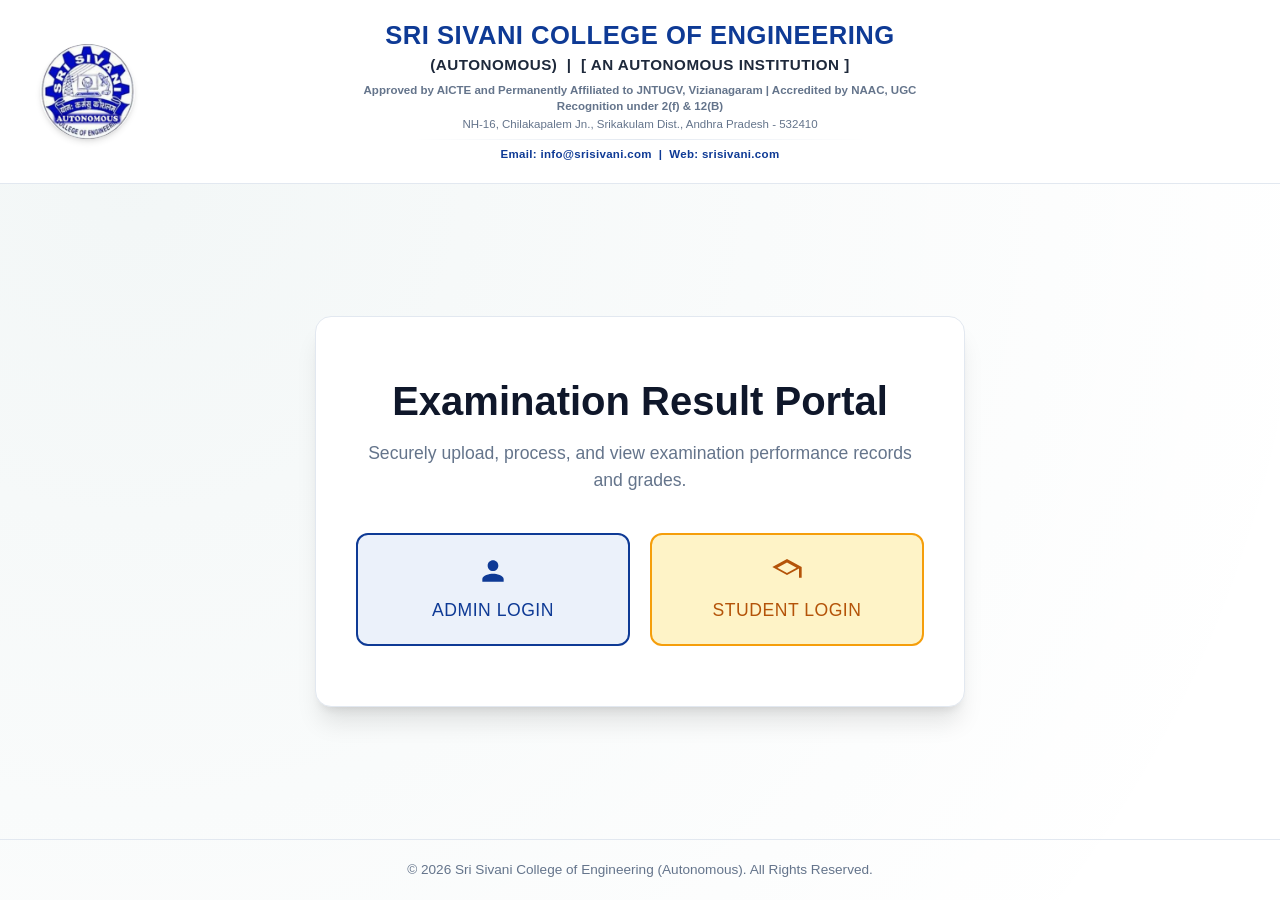
<file: student/dashboard.html>
<!DOCTYPE html>
<html lang="en">
<head>
  <meta charset="UTF-8">
  <meta name="viewport" content="width=device-width, initial-scale=1.0">
  <title>Student Dashboard | Sri Sivani Exam Portal</title>
  <link rel="stylesheet" href="../css/style.css">
  <link rel="stylesheet" href="../css/student.css">
</head>
<body>

  <!-- College Brand Header -->
  <header class="student-header" style="background-color: var(--surface); border-bottom: 1px solid var(--border); padding: 20px 30px; position: relative; display: flex; align-items: center; justify-content: center; min-height: 125px;">
    
    <!-- Logo -->
    <div class="header-logo-container" style="position: absolute; left: 40px; display: flex; align-items: center;">
      <img src="../images/logo.jpg" alt="Sri Sivani Logo" style="width: 95px; height: 95px; border-radius: 50%; object-fit: cover; box-shadow: var(--shadow-md);">
    </div>
    
    <!-- Brand Text -->
    <div class="header-center-text" style="text-align: center; display: flex; flex-direction: column; align-items: center; max-width: 800px; margin: 0 auto; padding: 0 100px;">
      <h2 style="font-size: 1.6rem; color: var(--primary); margin: 0; font-family: var(--font-primary); font-weight: 800; letter-spacing: 0.5px; line-height: 1.2;">SRI SIVANI COLLEGE OF ENGINEERING</h2>
      <span style="font-size: 0.95rem; font-weight: 700; color: #1e293b; text-transform: uppercase; letter-spacing: 0.5px; margin-top: 3px;">(AUTONOMOUS) &nbsp;|&nbsp; [ An Autonomous Institution ]</span>
      
      <span style="font-size: 0.72rem; font-weight: 600; color: var(--text-muted); margin-top: 5px; line-height: 1.4;">
        Approved by AICTE and Permanently Affiliated to JNTUGV, Vizianagaram | Accredited by NAAC, UGC Recognition under 2(f) & 12(B)
      </span>
      
      <span style="font-size: 0.72rem; font-weight: 500; color: var(--text-muted); margin-top: 2px;">
        NH-16, Chilakapalem Jn., Srikakulam Dist., Andhra Pradesh - 532410
      </span>
      
      <div style="width: 100%; max-width: 450px; height: 1px; background: linear-gradient(to right, transparent, var(--border), transparent); margin: 6px 0;"></div>
      
      <span style="font-size: 0.72rem; font-weight: 700; color: var(--primary); letter-spacing: 0.3px;">
        Email: info@srisivani.com &nbsp;|&nbsp; Web: srisivani.com
      </span>
    </div>
  </header>

  <!-- Navigation Subbar -->
  <nav class="student-navbar" style="padding: 10px 30px;">
    <div class="nav-user" style="display: flex; width: 100%; justify-content: space-between; align-items: center;">
      <span id="student-welcome-name" style="font-weight: 600;">Loading Profile...</span>
      <div style="display: flex; gap: 15px; align-items: center;">
        <a href="profile.html" class="btn btn-secondary btn-icon" style="padding: 5px 12px; font-size: 0.85rem;">My Profile</a>
        <a href="#" class="logout-btn" onclick="handleLogout()">Logout</a>
      </div>
    </div>
  </nav>

  <!-- Container -->
  <main class="student-container">
    <header style="margin-bottom: 30px;">
      <h1 id="dashboard-student-name">Welcome!</h1>
      <p style="color: var(--text-muted); font-size: 0.95rem;">Here is a summary of your academic evaluations and grade memos.</p>
    </header>

    <!-- Stats Cards -->
    <section class="stats-grid" style="display: grid; grid-template-columns: repeat(4, 1fr); gap: 20px; margin-bottom: 40px;">
      <div class="stats-card" style="background: white; border: 1px solid var(--border); border-radius: var(--radius-md); padding: 20px; box-shadow: var(--shadow-sm);">
        <span style="font-size: 0.75rem; text-transform: uppercase; color: var(--text-muted); font-weight: 700;">Latest SGPA</span>
        <span id="stat-sgpa" style="font-size: 1.8rem; font-weight: 800; color: var(--primary); display: block; margin-top: 5px;">-</span>
      </div>
      <div class="stats-card" style="background: white; border: 1px solid var(--border); border-radius: var(--radius-md); padding: 20px; box-shadow: var(--shadow-sm);">
        <span style="font-size: 0.75rem; text-transform: uppercase; color: var(--text-muted); font-weight: 700;">Cumulative CGPA</span>
        <span id="stat-cgpa" style="font-size: 1.8rem; font-weight: 800; color: var(--secondary); display: block; margin-top: 5px;">-</span>
      </div>
      <div class="stats-card" style="background: white; border: 1px solid var(--border); border-radius: var(--radius-md); padding: 20px; box-shadow: var(--shadow-sm);">
        <span style="font-size: 0.75rem; text-transform: uppercase; color: var(--text-muted); font-weight: 700;">Passed Subjects</span>
        <span id="stat-passed" style="font-size: 1.8rem; font-weight: 800; color: var(--success); display: block; margin-top: 5px;">-</span>
      </div>
      <div class="stats-card" style="background: white; border: 1px solid var(--border); border-radius: var(--radius-md); padding: 20px; box-shadow: var(--shadow-sm);">
        <span style="font-size: 0.75rem; text-transform: uppercase; color: var(--text-muted); font-weight: 700;">Failed Subjects</span>
        <span id="stat-failed" style="font-size: 1.8rem; font-weight: 800; color: var(--danger); display: block; margin-top: 5px;">-</span>
      </div>
    </section>

    <!-- Published Results Table -->
    <section>
      <h2 style="font-size: 1.3rem; color: var(--primary); margin-bottom: 15px;">Published Semester Examinations</h2>
      
      <div class="table-container">
        <table id="student-exams-table">
          <thead>
            <tr>
              <th>Examination Name</th>
              <th>Academic Year</th>
              <th>Semester Evaluated</th>
              <th>SGPA</th>
              <th>Overall Result</th>
              <th style="text-align: right;">Action</th>
            </tr>
          </thead>
          <tbody>
            <tr><td colspan="6" style="text-align: center; color: var(--text-muted);">Loading published exams list...</td></tr>
          </tbody>
        </table>
      </div>
    </section>
  </main>

  <script src="../js/config.js"></script>
    <script src="../js/auth.js"></script>
  <script src="../js/student.js"></script>
</body>
</html>
</file>
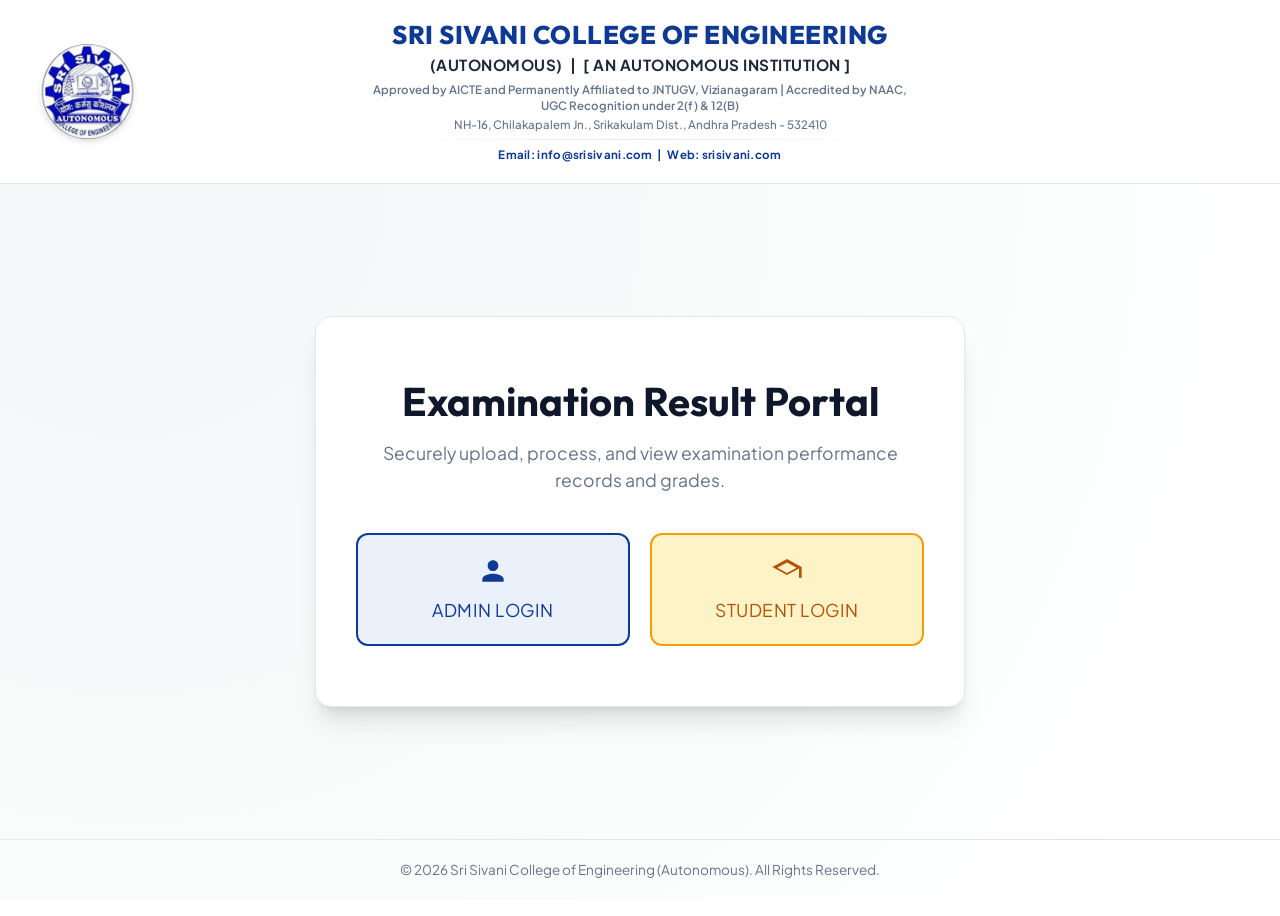
<file: student/profile.html>
<!DOCTYPE html>
<html lang="en">
<head>
  <meta charset="UTF-8">
  <meta name="viewport" content="width=device-width, initial-scale=1.0">
  <title>My Profile | Sri Sivani Exam Portal</title>
  <link rel="stylesheet" href="../css/style.css">
  <link rel="stylesheet" href="../css/student.css">
</head>
<body>

  <!-- College Brand Header -->
  <header class="student-header" style="background-color: var(--surface); border-bottom: 1px solid var(--border); padding: 20px 30px; position: relative; display: flex; align-items: center; justify-content: center; min-height: 125px;">
    
    <!-- Logo -->
    <div class="header-logo-container" style="position: absolute; left: 40px; display: flex; align-items: center;">
      <img src="../images/logo.jpg" alt="Sri Sivani Logo" style="width: 95px; height: 95px; border-radius: 50%; object-fit: cover; box-shadow: var(--shadow-md);">
    </div>
    
    <!-- Brand Text -->
    <div class="header-center-text" style="text-align: center; display: flex; flex-direction: column; align-items: center; max-width: 800px; margin: 0 auto; padding: 0 100px;">
      <h2 style="font-size: 1.6rem; color: var(--primary); margin: 0; font-family: var(--font-primary); font-weight: 800; letter-spacing: 0.5px; line-height: 1.2;">SRI SIVANI COLLEGE OF ENGINEERING</h2>
      <span style="font-size: 0.95rem; font-weight: 700; color: #1e293b; text-transform: uppercase; letter-spacing: 0.5px; margin-top: 3px;">(AUTONOMOUS) &nbsp;|&nbsp; [ An Autonomous Institution ]</span>
      
      <span style="font-size: 0.72rem; font-weight: 600; color: var(--text-muted); margin-top: 5px; line-height: 1.4;">
        Approved by AICTE and Permanently Affiliated to JNTUGV, Vizianagaram | Accredited by NAAC, UGC Recognition under 2(f) & 12(B)
      </span>
      
      <span style="font-size: 0.72rem; font-weight: 500; color: var(--text-muted); margin-top: 2px;">
        NH-16, Chilakapalem Jn., Srikakulam Dist., Andhra Pradesh - 532410
      </span>
      
      <div style="width: 100%; max-width: 450px; height: 1px; background: linear-gradient(to right, transparent, var(--border), transparent); margin: 6px 0;"></div>
      
      <span style="font-size: 0.72rem; font-weight: 700; color: var(--primary); letter-spacing: 0.3px;">
        Email: info@srisivani.com &nbsp;|&nbsp; Web: srisivani.com
      </span>
    </div>
  </header>

  <!-- Navigation Subbar -->
  <nav class="student-navbar" style="padding: 10px 30px;">
    <div class="nav-user" style="display: flex; width: 100%; justify-content: space-between; align-items: center;">
      <span id="student-welcome-name" style="font-weight: 600;">Student Profile</span>
      <div style="display: flex; gap: 15px; align-items: center;">
        <a href="dashboard.html" class="btn btn-secondary btn-icon" style="padding: 5px 12px; font-size: 0.85rem;">Dashboard</a>
        <a href="#" class="logout-btn" onclick="handleLogout()">Logout</a>
      </div>
    </div>
  </nav>

  <main class="student-container">
    <header style="margin-bottom: 30px;">
      <h1>My Profile</h1>
      <p style="color: var(--text-muted); font-size: 0.95rem;">Official academic record and details registered in database</p>
    </header>

    <!-- Dynamic Layout Grid: ID Card Left, Edit Forms Right -->
    <div class="profile-layout-grid">
      <!-- Left Column: Digital ID Card -->
      <div class="id-card-wrapper">
        <div class="id-card">
          <!-- Header -->
          <div class="id-card-header">
            <h2 class="college-title">SRI SIVANI</h2>
            <h3 class="college-sub">COLLEGE OF ENGINEERING</h3>
            <div class="college-initials">SSCE</div>
            <div class="accreditation">ACCREDITED BY NBA & NAAC</div>
            <div class="accreditation-sub">APPROVED BY AICTE & AFFILIATED TO JNTUGV</div>
            <div class="address">CHILAKAPALEM JN., SRIKAKULAM-532402</div>
          </div>
          
          <!-- Mid Badge Section (Emblem on Left, Photo on Right) -->
          <div class="id-card-body">
            <div class="id-card-body-left">
              <img src="../images/logo.jpg" alt="SSCE Emblem" class="id-emblem">
              <div class="blood-group">
                <span class="blood-icon">🩸</span>
                <span class="blood-text">A+ve</span>
              </div>
            </div>
            <div class="id-card-body-right">
              <div class="id-photo-frame">
                <!-- Render initials avatar as photo -->
                <div id="avatar-initials" class="id-photo-initials">-</div>
              </div>
            </div>
          </div>
          
          <!-- Student Information Details -->
          <div class="id-card-details">
            <h2 id="profile-name" class="id-name">-</h2>
            
            <div class="id-info-rows">
              <div class="id-row">
                <span class="id-label">Regd No</span>
                <span class="id-separator">:</span>
                <span id="profile-roll" class="id-value">-</span>
              </div>
              <div class="id-row">
                <span class="id-label">Branch</span>
                <span class="id-separator">:</span>
                <span id="profile-branch" class="id-value">-</span>
              </div>
              <div class="id-row">
                <span class="id-label">Batch</span>
                <span class="id-separator">:</span>
                <span id="profile-batch" class="id-value">-</span>
              </div>
              <div class="id-row">
                <span class="id-label">Year & Sem</span>
                <span class="id-separator">:</span>
                <span id="profile-year-sem" class="id-value">-</span>
              </div>
              <div class="id-row">
                <span class="id-label">Section</span>
                <span class="id-separator">:</span>
                <span id="profile-section" class="id-value">-</span>
              </div>
              <div class="id-row">
                <span class="id-label">Email</span>
                <span class="id-separator">:</span>
                <span id="profile-email" class="id-value" style="font-size: 0.8rem; word-break: break-all;">-</span>
              </div>
            </div>
          </div>
          
          <!-- Footer Contact & Signature -->
          <div class="id-card-footer">
            <div class="contact-block">
              <span class="contact-label">Contact No:</span>
              <span id="profile-phone" class="contact-value">-</span>
            </div>
            <div class="signature-block" style="text-align: center;">
              <div class="sim-signature" style="height: 25px;">
                <svg width="80" height="25" viewBox="0 0 100 30" style="opacity: 0.8; display: block; margin: 0 auto;">
                  <path d="M10,25 C30,10 40,5 60,15 C70,20 80,10 90,5" fill="none" stroke="#0e3a95" stroke-width="2"/>
                  <path d="M15,20 C35,15 50,10 65,18" fill="none" stroke="#0e3a95" stroke-width="1.5"/>
                </svg>
              </div>
              <div class="sig-title">PRINCIPAL</div>
            </div>
          </div>
        </div>
      </div>

      <!-- Right Column: Settings and Action Forms -->
      <div class="profile-forms-column">
        <!-- Contact Info Card -->
        <section class="profile-edit-card">
          <h3 style="margin-bottom: 20px; font-family: var(--font-primary); color: var(--primary);">Update Contact Info</h3>
          <form id="contact-form">
            <div class="form-group" style="margin-bottom: 15px;">
              <label for="edit-email" style="display: block; margin-bottom: 5px; font-weight: 600; font-size: 0.85rem;">Email Address</label>
              <input type="email" id="edit-email" class="form-control" required style="width: 100%;">
            </div>
            <div class="form-group" style="margin-bottom: 20px;">
              <label for="edit-phone" style="display: block; margin-bottom: 5px; font-weight: 600; font-size: 0.85rem;">Phone Number</label>
              <input type="text" id="edit-phone" class="form-control" placeholder="e.g. 9876543210" style="width: 100%;">
            </div>
            <button type="submit" class="btn btn-primary" style="width: 100%; padding: 10px; cursor: pointer;">Save Contact Details</button>
          </form>
        </section>

        <!-- Change Password Card -->
        <section class="profile-edit-card">
          <h3 style="margin-bottom: 20px; font-family: var(--font-primary); color: var(--primary);">Change Password</h3>
          <form id="password-form">
            <div class="form-group" style="margin-bottom: 12px;">
              <label for="current-password" style="display: block; margin-bottom: 5px; font-weight: 600; font-size: 0.85rem;">Current Password</label>
              <input type="password" id="current-password" class="form-control" required style="width: 100%;">
            </div>
            <div class="form-group" style="margin-bottom: 12px;">
              <label for="new-password" style="display: block; margin-bottom: 5px; font-weight: 600; font-size: 0.85rem;">New Password</label>
              <input type="password" id="new-password" class="form-control" required style="width: 100%;">
            </div>
            <div class="form-group" style="margin-bottom: 20px;">
              <label for="confirm-password" style="display: block; margin-bottom: 5px; font-weight: 600; font-size: 0.85rem;">Confirm New Password</label>
              <input type="password" id="confirm-password" class="form-control" required style="width: 100%;">
            </div>
            <button type="submit" class="btn btn-primary" style="width: 100%; padding: 10px; cursor: pointer;">Change Password</button>
          </form>
        </section>
      </div>
    </div>
  </main>

  <script src="../js/config.js"></script>
    <script src="../js/auth.js"></script>
  <script src="../js/student.js"></script>
</body>
</html>
</file>
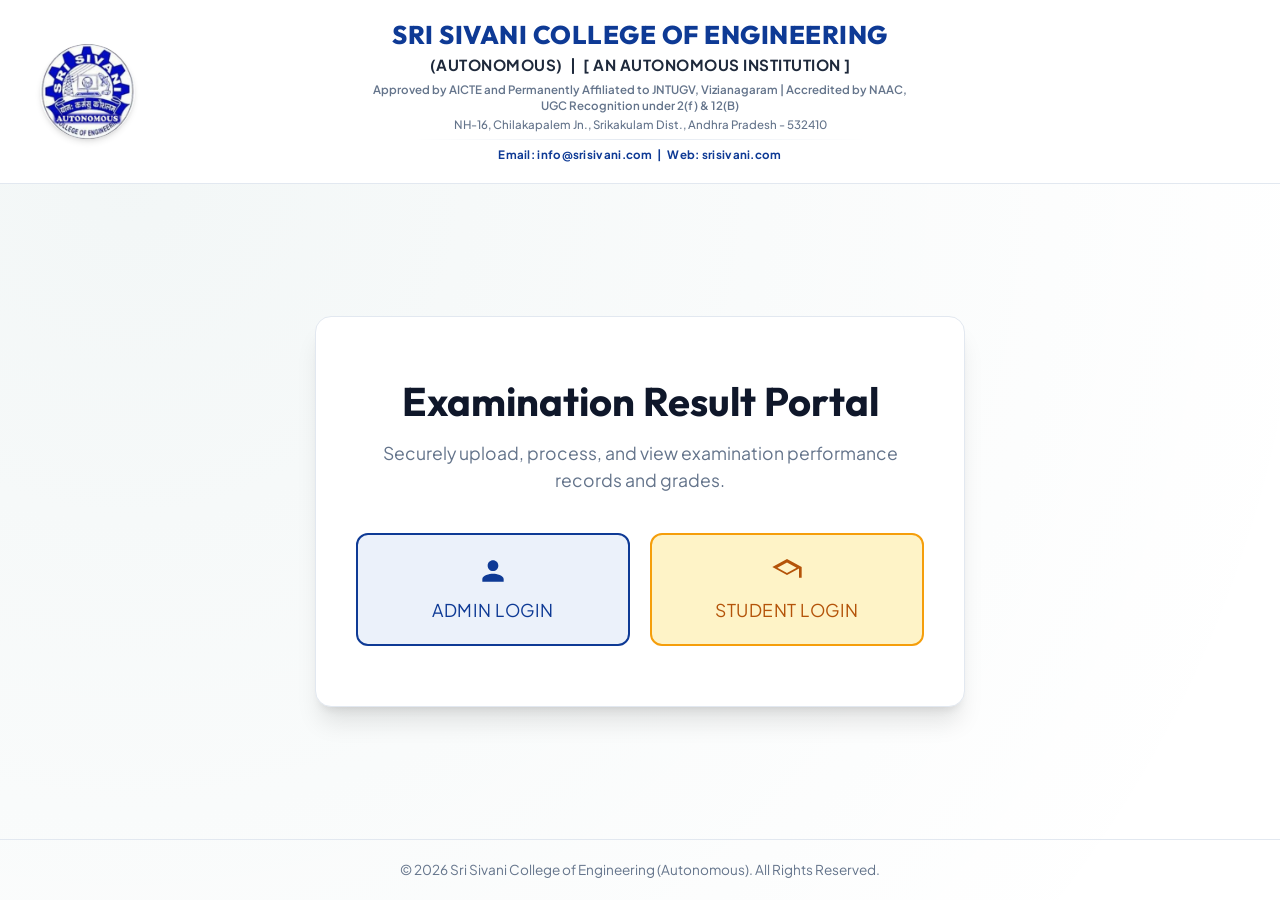
<file: student/result.html>
<!DOCTYPE html>
<html lang="en">
<head>
  <meta charset="UTF-8">
  <meta name="viewport" content="width=device-width, initial-scale=1.0">
  <title>View Result Memo | Sri Sivani Exam Portal</title>
  <link rel="stylesheet" href="../css/style.css">
  <link rel="stylesheet" href="../css/student.css">
</head>
<body>

  <!-- College Brand Header -->
  <header class="student-header" style="background-color: var(--surface); border-bottom: 1px solid var(--border); padding: 20px 30px; position: relative; display: flex; align-items: center; justify-content: center; min-height: 125px;">
    
    <!-- Logo -->
    <div class="header-logo-container" style="position: absolute; left: 40px; display: flex; align-items: center;">
      <img src="../images/logo.jpg" alt="Sri Sivani Logo" style="width: 95px; height: 95px; border-radius: 50%; object-fit: cover; box-shadow: var(--shadow-md);">
    </div>
    
    <!-- Brand Text -->
    <div class="header-center-text" style="text-align: center; display: flex; flex-direction: column; align-items: center; max-width: 800px; margin: 0 auto; padding: 0 100px;">
      <h2 style="font-size: 1.6rem; color: var(--primary); margin: 0; font-family: var(--font-primary); font-weight: 800; letter-spacing: 0.5px; line-height: 1.2;">SRI SIVANI COLLEGE OF ENGINEERING</h2>
      <span style="font-size: 0.95rem; font-weight: 700; color: #1e293b; text-transform: uppercase; letter-spacing: 0.5px; margin-top: 3px;">(AUTONOMOUS) &nbsp;|&nbsp; [ An Autonomous Institution ]</span>
      
      <span style="font-size: 0.72rem; font-weight: 600; color: var(--text-muted); margin-top: 5px; line-height: 1.4;">
        Approved by AICTE and Permanently Affiliated to JNTUGV, Vizianagaram | Accredited by NAAC, UGC Recognition under 2(f) & 12(B)
      </span>
      
      <span style="font-size: 0.72rem; font-weight: 500; color: var(--text-muted); margin-top: 2px;">
        NH-16, Chilakapalem Jn., Srikakulam Dist., Andhra Pradesh - 532410
      </span>
      
      <div style="width: 100%; max-width: 450px; height: 1px; background: linear-gradient(to right, transparent, var(--border), transparent); margin: 6px 0;"></div>
      
      <span style="font-size: 0.72rem; font-weight: 700; color: var(--primary); letter-spacing: 0.3px;">
        Email: info@srisivani.com &nbsp;|&nbsp; Web: srisivani.com
      </span>
    </div>
  </header>

  <!-- Navigation Subbar -->
  <nav class="student-navbar" style="padding: 10px 30px;">
    <div class="nav-user" style="display: flex; width: 100%; justify-content: space-between; align-items: center;">
      <span id="student-welcome-name" style="font-weight: 600;">Academic Grade Sheet</span>
      <div style="display: flex; gap: 15px; align-items: center;">
        <a href="dashboard.html" class="btn btn-secondary btn-icon" style="padding: 5px 12px; font-size: 0.85rem;">Dashboard</a>
        <a href="#" class="logout-btn" onclick="handleLogout()">Logout</a>
      </div>
    </div>
  </nav>

  <main class="student-container">
    <header style="margin-bottom: 25px; display: flex; justify-content: space-between; align-items: center;">
      <div>
        <h1>Academic Grade Memo</h1>
        <p style="color: var(--text-muted); font-size: 0.95rem;">Official semester-wise results evaluation report</p>
      </div>
      <button class="btn btn-primary" id="btn-download-pdf">Download Official PDF</button>
    </header>

    <!-- Memo Card -->
    <section class="memo-card" id="memo-card-container">
      <div style="text-align: center; padding: 40px 0;">
        <div class="spinner" style="margin: 0 auto 15px auto;"></div>
        <p style="color: var(--text-muted);">Fetching evaluation details...</p>
      </div>
    </section>
  </main>

  <script src="../js/config.js"></script>
    <script src="../js/auth.js"></script>
  <script src="../js/student.js"></script>
</body>
</html>
</file>
<file: css/style.css>
@import url('https://fonts.googleapis.com/css2?family=Outfit:wght@300;400;500;600;700;800&family=Plus+Jakarta+Sans:wght@300;400;500;600;700&display=swap');

:root {
  /* Premium Colors */
  --primary: #0e3a95;
  --primary-hover: #0a2b72;
  --primary-light: #ebf1fa;
  --secondary: #e28743;
  --background: #f8fafc;
  --surface: #ffffff;
  --text: #0f172a;
  --text-muted: #64748b;
  --border: #e2e8f0;
  --success: #10b981;
  --success-light: #d1fae5;
  --danger: #ef4444;
  --danger-light: #fee2e2;
  --warning: #f59e0b;
  --warning-light: #fef3c7;
  --info: #3b82f6;

  /* Typography */
  --font-primary: 'Outfit', sans-serif;
  --font-secondary: 'Plus Jakarta Sans', sans-serif;

  /* Shadows */
  --shadow-sm: 0 1px 2px 0 rgba(0, 0, 0, 0.05);
  --shadow-md: 0 4px 6px -1px rgba(0, 0, 0, 0.1), 0 2px 4px -2px rgba(0, 0, 0, 0.1);
  --shadow-lg: 0 10px 15px -3px rgba(0, 0, 0, 0.1), 0 4px 6px -4px rgba(0, 0, 0, 0.1);
  --shadow-xl: 0 20px 25px -5px rgba(0, 0, 0, 0.1), 0 8px 10px -6px rgba(0, 0, 0, 0.1);

  /* Border Radius */
  --radius-sm: 6px;
  --radius-md: 12px;
  --radius-lg: 16px;
  --radius-full: 9999px;
  
  /* Transitions */
  --transition-fast: 0.15s ease;
  --transition-normal: 0.25s ease;
}

* {
  box-sizing: border-box;
  margin: 0;
  padding: 0;
}

body {
  font-family: var(--font-secondary);
  background-color: var(--background);
  color: var(--text);
  line-height: 1.5;
  -webkit-font-smoothing: antialiased;
}

h1, h2, h3, h4, h5, h6 {
  font-family: var(--font-primary);
  font-weight: 700;
  color: #0f172a;
}

a {
  color: var(--primary);
  text-decoration: none;
  transition: var(--transition-fast);
}

a:hover {
  color: var(--primary-hover);
}

button, .btn {
  display: inline-flex;
  align-items: center;
  justify-content: center;
  gap: 8px;
  font-family: var(--font-primary);
  font-weight: 600;
  font-size: 0.95rem;
  padding: 10px 20px;
  border-radius: var(--radius-sm);
  border: 1px solid transparent;
  cursor: pointer;
  transition: all var(--transition-normal);
}

.btn-primary {
  background-color: var(--primary);
  color: white;
}
.btn-primary:hover {
  background-color: var(--primary-hover);
  transform: translateY(-1px);
  box-shadow: var(--shadow-md);
}

.btn-secondary {
  background-color: white;
  border-color: var(--border);
  color: var(--text);
}
.btn-secondary:hover {
  background-color: var(--background);
  border-color: var(--text-muted);
}

.btn-danger {
  background-color: var(--danger);
  color: white;
}
.btn-danger:hover {
  background-color: #dc2626;
  transform: translateY(-1px);
}

.btn-success {
  background-color: var(--success);
  color: white;
}
.btn-success:hover {
  background-color: #059669;
}

/* Form Controls */
.form-group {
  margin-bottom: 20px;
  display: flex;
  flex-direction: column;
  gap: 6px;
}

.form-group label {
  font-size: 0.9rem;
  font-weight: 600;
  color: #334155;
}

.form-control {
  font-family: var(--font-secondary);
  font-size: 0.95rem;
  padding: 10px 14px;
  border-radius: var(--radius-sm);
  border: 1px solid var(--border);
  outline: none;
  background-color: var(--surface);
  transition: all var(--transition-fast);
}

.form-control:focus {
  border-color: var(--primary);
  box-shadow: 0 0 0 3px rgba(10, 92, 92, 0.15);
}

/* Tables */
.table-container {
  width: 100%;
  overflow-x: auto;
  background-color: var(--surface);
  border-radius: var(--radius-md);
  border: 1px solid var(--border);
  box-shadow: var(--shadow-sm);
}

table {
  width: 100%;
  border-collapse: collapse;
  text-align: left;
}

th {
  background-color: #f8fafc;
  padding: 14px 18px;
  font-family: var(--font-primary);
  font-weight: 700;
  font-size: 0.85rem;
  text-transform: uppercase;
  color: var(--text-muted);
  border-bottom: 1px solid var(--border);
}

td {
  padding: 14px 18px;
  font-size: 0.9rem;
  border-bottom: 1px solid var(--border);
  color: #334155;
}

tr:last-child td {
  border-bottom: none;
}

tr:hover td {
  background-color: #f8fafc;
}

/* Spinner / Loading States */
.spinner {
  width: 40px;
  height: 40px;
  border: 4px solid var(--border);
  border-top: 4px solid var(--primary);
  border-radius: 50%;
  animation: spin 1s linear infinite;
}

@keyframes spin {
  0% { transform: rotate(0deg); }
  100% { transform: rotate(360deg); }
}

/* Toast Notifications Container */
#toast-container {
  position: fixed;
  top: 20px;
  right: 20px;
  display: flex;
  flex-direction: column;
  gap: 10px;
  z-index: 9999;
}

.toast {
  display: flex;
  align-items: center;
  gap: 12px;
  min-width: 280px;
  max-width: 400px;
  padding: 14px 20px;
  border-radius: var(--radius-md);
  background-color: var(--surface);
  box-shadow: var(--shadow-lg);
  font-weight: 500;
  color: var(--text);
  border-left: 4px solid var(--border);
  transform: translateX(120%);
  animation: slideIn 0.3s forwards cubic-bezier(0.16, 1, 0.3, 1);
}

.toast.success {
  border-left-color: var(--success);
}
.toast.error {
  border-left-color: var(--danger);
}
.toast.warning {
  border-left-color: var(--warning);
}
.toast.info {
  border-left-color: var(--info);
}

@keyframes slideIn {
  to { transform: translateX(0); }
}

/* Modals */
.modal-overlay {
  position: fixed;
  top: 0;
  left: 0;
  width: 100vw;
  height: 100vh;
  background-color: rgba(15, 23, 42, 0.4);
  backdrop-filter: blur(4px);
  display: flex;
  align-items: center;
  justify-content: center;
  z-index: 1000;
  opacity: 0;
  pointer-events: none;
  transition: opacity var(--transition-normal);
}

.modal-overlay.active {
  opacity: 1;
  pointer-events: auto;
}

.modal-content {
  background-color: var(--surface);
  border-radius: var(--radius-lg);
  box-shadow: var(--shadow-xl);
  max-width: 600px;
  width: 90%;
  padding: 30px;
  transform: scale(0.9);
  transition: transform var(--transition-normal);
}

.modal-overlay.active .modal-content {
  transform: scale(1);
}

/* Responsive Brand Header Layout */
@media (max-width: 900px) {
  .landing-header, .student-header {
    flex-direction: column !important;
    padding: 20px 15px !important;
    min-height: auto !important;
  }
  .header-logo-container {
    position: static !important;
    margin-bottom: 15px !important;
    justify-content: center !important;
  }
  .header-center-text {
    padding: 0 !important;
    max-width: 100% !important;
  }
}
</file>
<file: css/admin.css>
/* Admin Layout */
.admin-wrapper {
  display: flex;
  min-height: 100vh;
}

/* Sidebar Styling */
.admin-sidebar {
  width: 260px;
  background-color: #0b2553;
  color: #e2e8f0;
  display: flex;
  flex-direction: column;
  position: fixed;
  height: 100vh;
  left: 0;
  top: 0;
  z-index: 100;
}

.sidebar-brand {
  padding: 24px 20px;
  border-bottom: 1px solid rgba(255, 255, 255, 0.08);
  display: flex;
  flex-direction: column;
  gap: 4px;
}

.sidebar-brand .logo {
  font-size: 1.4rem;
  font-weight: 800;
  color: #ffffff;
  letter-spacing: 0.5px;
}

.sidebar-brand .subtitle {
  font-size: 0.75rem;
  text-transform: uppercase;
  color: var(--secondary);
  font-weight: 700;
  letter-spacing: 1px;
}

.sidebar-menu {
  list-style: none;
  padding: 20px 0;
  display: flex;
  flex-direction: column;
  gap: 4px;
  flex-grow: 1;
}

.sidebar-link {
  display: flex;
  align-items: center;
  gap: 12px;
  padding: 12px 24px;
  color: #cbd5e1;
  font-weight: 500;
  font-size: 0.95rem;
  transition: all var(--transition-fast);
  border-left: 4px solid transparent;
}

.sidebar-link:hover, .sidebar-link.active {
  background-color: rgba(255, 255, 255, 0.06);
  color: #ffffff;
  border-left-color: var(--secondary);
}

.sidebar-footer {
  padding: 20px;
  border-top: 1px solid rgba(255, 255, 255, 0.08);
}

/* Main Content Area */
.admin-main {
  margin-left: 260px;
  flex-grow: 1;
  padding: 30px;
  background-color: var(--background);
}

.main-header {
  display: flex;
  justify-content: space-between;
  align-items: center;
  margin-bottom: 30px;
}

.main-header h1 {
  font-size: 1.8rem;
  color: var(--text);
}

/* Statistics Grid */
.stats-grid {
  display: grid;
  grid-template-columns: repeat(auto-fit, minmax(220px, 1fr));
  gap: 20px;
  margin-bottom: 35px;
}

.stats-card {
  background-color: var(--surface);
  border-radius: var(--radius-md);
  padding: 24px;
  border: 1px solid var(--border);
  box-shadow: var(--shadow-sm);
  display: flex;
  flex-direction: column;
  gap: 10px;
  transition: transform var(--transition-fast);
}

.stats-card:hover {
  transform: translateY(-2px);
  box-shadow: var(--shadow-md);
}

.stats-card .title {
  font-size: 0.85rem;
  text-transform: uppercase;
  color: var(--text-muted);
  font-weight: 700;
}

.stats-card .value {
  font-size: 2rem;
  font-weight: 800;
  color: var(--primary);
  line-height: 1;
}

/* Toolbar & Filters */
.toolbar {
  display: flex;
  flex-wrap: wrap;
  gap: 15px;
  align-items: center;
  justify-content: space-between;
  margin-bottom: 25px;
}

.filter-group {
  display: flex;
  flex-wrap: wrap;
  gap: 10px;
}

/* Drag and Drop Zone */
.upload-zone {
  border: 2px dashed var(--border);
  border-radius: var(--radius-lg);
  padding: 50px 30px;
  background-color: var(--surface);
  text-align: center;
  cursor: pointer;
  transition: all var(--transition-normal);
  display: flex;
  flex-direction: column;
  align-items: center;
  gap: 15px;
}

.upload-zone:hover, .upload-zone.dragover {
  border-color: var(--primary);
  background-color: var(--primary-light);
}

.upload-icon {
  font-size: 3rem;
  color: var(--primary);
}

/* Result Table Actions */
.action-buttons {
  display: flex;
  gap: 8px;
}

.btn-icon {
  padding: 6px 10px;
  font-size: 0.85rem;
}

/* Responsive sidebar */
@media (max-width: 768px) {
  .admin-sidebar {
    width: 60px;
  }
  .sidebar-brand .logo, .sidebar-brand .subtitle, .sidebar-link span, .sidebar-footer span {
    display: none;
  }
  .admin-main {
    margin-left: 60px;
    padding: 15px;
  }
}
</file>
<file: css/student.css>
/* Student layout */
.student-navbar {
  background-color: var(--primary);
  color: white;
  padding: 15px 30px;
  display: flex;
  justify-content: space-between;
  align-items: center;
  box-shadow: var(--shadow-md);
}

.nav-brand {
  font-family: var(--font-primary);
  font-size: 1.3rem;
  font-weight: 800;
  display: flex;
  flex-direction: column;
}

.nav-brand span.sub {
  font-size: 0.75rem;
  font-weight: 500;
  color: var(--secondary);
  text-transform: uppercase;
  letter-spacing: 0.5px;
}

.nav-user {
  display: flex;
  align-items: center;
  gap: 15px;
  font-size: 0.95rem;
  font-weight: 500;
}

.nav-user a.logout-btn {
  color: rgba(255, 255, 255, 0.8);
  border: 1px solid rgba(255, 255, 255, 0.4);
  padding: 6px 12px;
  border-radius: var(--radius-sm);
  font-size: 0.85rem;
}

.nav-user a.logout-btn:hover {
  color: white;
  background-color: rgba(255, 255, 255, 0.1);
  border-color: white;
}

.student-container {
  max-width: 1000px;
  margin: 40px auto;
  padding: 0 20px;
}

/* Profile view card */
.profile-card {
  background-color: var(--surface);
  border-radius: var(--radius-lg);
  border: 1px solid var(--border);
  box-shadow: var(--shadow-md);
  padding: 30px;
  margin-bottom: 30px;
  display: grid;
  grid-template-columns: 1fr 2fr;
  gap: 30px;
}

.profile-avatar {
  background-color: var(--primary-light);
  color: var(--primary);
  display: flex;
  align-items: center;
  justify-content: center;
  font-size: 4rem;
  font-weight: 800;
  border-radius: var(--radius-md);
  aspect-ratio: 1;
}

.profile-details h2 {
  font-size: 1.8rem;
  margin-bottom: 20px;
}

.profile-grid {
  display: grid;
  grid-template-columns: repeat(2, 1fr);
  gap: 15px;
}

.profile-item {
  display: flex;
  flex-direction: column;
  gap: 2px;
}

.profile-item label {
  font-size: 0.8rem;
  color: var(--text-muted);
  font-weight: 600;
  text-transform: uppercase;
}

.profile-item span {
  font-weight: 600;
  color: var(--text);
}

.profile-layout-grid {
  display: grid;
  grid-template-columns: 360px 1fr;
  gap: 40px;
  align-items: start;
}

.profile-forms-column {
  display: flex;
  flex-direction: column;
  gap: 30px;
}

@media (max-width: 900px) {
  .profile-layout-grid {
    grid-template-columns: 1fr;
    gap: 30px;
  }
  .id-card-wrapper {
    display: flex;
    justify-content: center;
  }
}

.profile-edit-card {
  background-color: var(--surface);
  border-radius: var(--radius-lg);
  border: 1px solid var(--border);
  box-shadow: var(--shadow-md);
  padding: 30px;
}

/* Official Looking Memo Card */
.memo-card {
  background-color: var(--surface);
  border-radius: var(--radius-lg);
  border: 1px solid var(--border);
  box-shadow: var(--shadow-xl);
  padding: 40px;
  position: relative;
  overflow: hidden;
  background-image: radial-gradient(rgba(10, 92, 92, 0.02) 20%, transparent 20%),
                    radial-gradient(rgba(10, 92, 92, 0.02) 20%, transparent 20%);
  background-size: 15px 15px;
  background-position: 0 0, 7.5px 7.5px;
}

.memo-header {
  text-align: center;
  border-bottom: 3px double var(--primary);
  padding-bottom: 20px;
  margin-bottom: 30px;
}

.memo-header .uni-title {
  font-size: 1.8rem;
  font-weight: 800;
  color: var(--primary);
  letter-spacing: 0.5px;
}

.memo-header .doc-title {
  font-size: 1rem;
  font-weight: 700;
  letter-spacing: 2px;
  color: var(--text-muted);
  margin-top: 5px;
  text-transform: uppercase;
}

.memo-meta {
  display: grid;
  grid-template-columns: repeat(2, 1fr);
  gap: 20px;
  margin-bottom: 30px;
  background-color: #f8fafc;
  padding: 20px;
  border-radius: var(--radius-md);
  border: 1px solid var(--border);
}

.memo-meta table {
  width: 100%;
}

.memo-meta td {
  padding: 4px 0;
  border: none;
  background: none !important;
}

.memo-meta td.lbl {
  font-weight: 600;
  color: var(--text-muted);
  width: 40%;
}

.memo-meta td.val {
  font-weight: 700;
  color: var(--text);
}

/* Memo GPA block */
.memo-gpa-container {
  display: flex;
  justify-content: space-between;
  align-items: center;
  background-color: #f0fdf4;
  border: 1px solid #bbf7d0;
  padding: 20px 30px;
  border-radius: var(--radius-md);
  margin-top: 30px;
}

.memo-gpa-container.fail {
  background-color: #fef2f2;
  border-color: #fca5a5;
}

.memo-gpa-item {
  display: flex;
  flex-direction: column;
  gap: 4px;
}

.memo-gpa-item label {
  font-size: 0.85rem;
  color: var(--text-muted);
  font-weight: 600;
  text-transform: uppercase;
}

.memo-gpa-item span {
  font-size: 1.6rem;
  font-weight: 800;
  color: var(--primary);
}

.memo-status-badge {
  padding: 8px 24px;
  border-radius: var(--radius-sm);
  color: white;
  font-weight: 800;
  font-size: 1.1rem;
  letter-spacing: 1px;
}

.memo-status-badge.pass {
  background-color: var(--success);
}

.memo-status-badge.fail {
  background-color: var(--danger);
}

.memo-signatures {
  display: flex;
  justify-content: space-between;
  margin-top: 60px;
  padding-top: 20px;
  border-top: 1px dashed var(--border);
}

.signature-block {
  text-align: center;
}

.signature-block .title {
  margin-top: 40px;
  font-size: 0.85rem;
  font-weight: 700;
  color: var(--text-muted);
  border-top: 1px solid var(--text);
  padding-top: 5px;
  width: 180px;
}

/* Real ID Card Styling */
.id-card {
  width: 360px;
  background-color: #ffffff;
  border-radius: 16px;
  border: 4px solid #002266;
  box-shadow: var(--shadow-xl);
  overflow: hidden;
  font-family: var(--font-secondary);
  display: flex;
  flex-direction: column;
}

.id-card-header {
  background: linear-gradient(180deg, #0e3a95 0%, #002266 100%);
  color: #ffffff;
  padding: 12px 10px;
  text-align: center;
  border-bottom: 3px solid #ffcc00;
}

.college-title {
  color: #ffd700;
  font-family: var(--font-primary);
  font-size: 1.4rem;
  font-weight: 800;
  margin: 0;
  letter-spacing: 1px;
  line-height: 1.1;
}

.college-sub {
  font-size: 0.8rem;
  font-weight: 700;
  color: #ffffff;
  margin: 2px 0 0 0;
  letter-spacing: 0.5px;
  line-height: 1.1;
}

.college-initials {
  font-size: 0.85rem;
  font-weight: 800;
  letter-spacing: 2px;
  color: rgba(255,255,255,0.9);
  margin-top: 4px;
}

.accreditation, .accreditation-sub {
  font-size: 0.5rem;
  font-weight: 600;
  letter-spacing: 0.3px;
  color: rgba(255,255,255,0.85);
  margin-top: 2px;
  line-height: 1.2;
}

.address {
  font-size: 0.5rem;
  font-weight: 500;
  color: rgba(255,255,255,0.75);
  margin-top: 2px;
}

.id-card-body {
  display: grid;
  grid-template-columns: 1fr 1fr;
  padding: 15px 20px;
  align-items: center;
}

.id-card-body-left {
  display: flex;
  flex-direction: column;
  align-items: center;
  gap: 8px;
  margin-top: 12px;
}

.id-emblem {
  width: 95px;
  height: 95px;
  border-radius: 50%;
  object-fit: cover;
  border: 1px solid var(--border);
}

.blood-group {
  display: flex;
  align-items: center;
  gap: 4px;
}

.blood-icon {
  font-size: 1rem;
}

.blood-text {
  font-size: 0.85rem;
  font-weight: 700;
  color: #d32f2f;
}

.id-card-body-right {
  display: flex;
  justify-content: center;
}

.id-photo-frame {
  width: 115px;
  height: 145px;
  border: 2px solid #002266;
  border-radius: 8px;
  overflow: hidden;
  background-color: #f1f5f9;
  display: flex;
  align-items: center;
  justify-content: center;
  box-shadow: var(--shadow-sm);
}

.id-photo-initials {
  font-size: 2.2rem;
  font-weight: 800;
  color: #0e3a95;
  font-family: var(--font-primary);
}

.id-card-details {
  padding: 0 25px 15px 25px;
  text-align: center;
}

.id-name {
  font-size: 1.25rem;
  font-weight: 800;
  color: #000000;
  text-transform: uppercase;
  margin-bottom: 12px;
  border-bottom: 2px solid #ffcc00;
  padding-bottom: 4px;
}

.id-info-rows {
  display: flex;
  flex-direction: column;
  gap: 6px;
  text-align: left;
}

.id-row {
  display: grid;
  grid-template-columns: 85px 10px 1fr;
  font-size: 0.85rem;
  line-height: 1.3;
}

.id-label {
  color: #d32f2f;
  font-weight: 700;
}

.id-separator {
  color: #d32f2f;
  font-weight: 700;
  text-align: center;
}

.id-value {
  color: #000000;
  font-weight: 700;
}

.id-card-footer {
  border-top: 2px solid #d32f2f;
  padding: 10px 20px;
  display: flex;
  justify-content: space-between;
  align-items: center;
  background-color: #fafafa;
}

.contact-block {
  display: flex;
  flex-direction: column;
}

.contact-label {
  font-size: 0.7rem;
  font-weight: 700;
  color: #d32f2f;
}

.contact-value {
  font-size: 0.8rem;
  font-weight: 700;
  color: #000000;
}

.sig-title {
  font-size: 0.55rem;
  font-weight: 800;
  color: #d32f2f;
  letter-spacing: 0.5px;
  margin-top: 2px;
  text-align: center;
}
</file>
